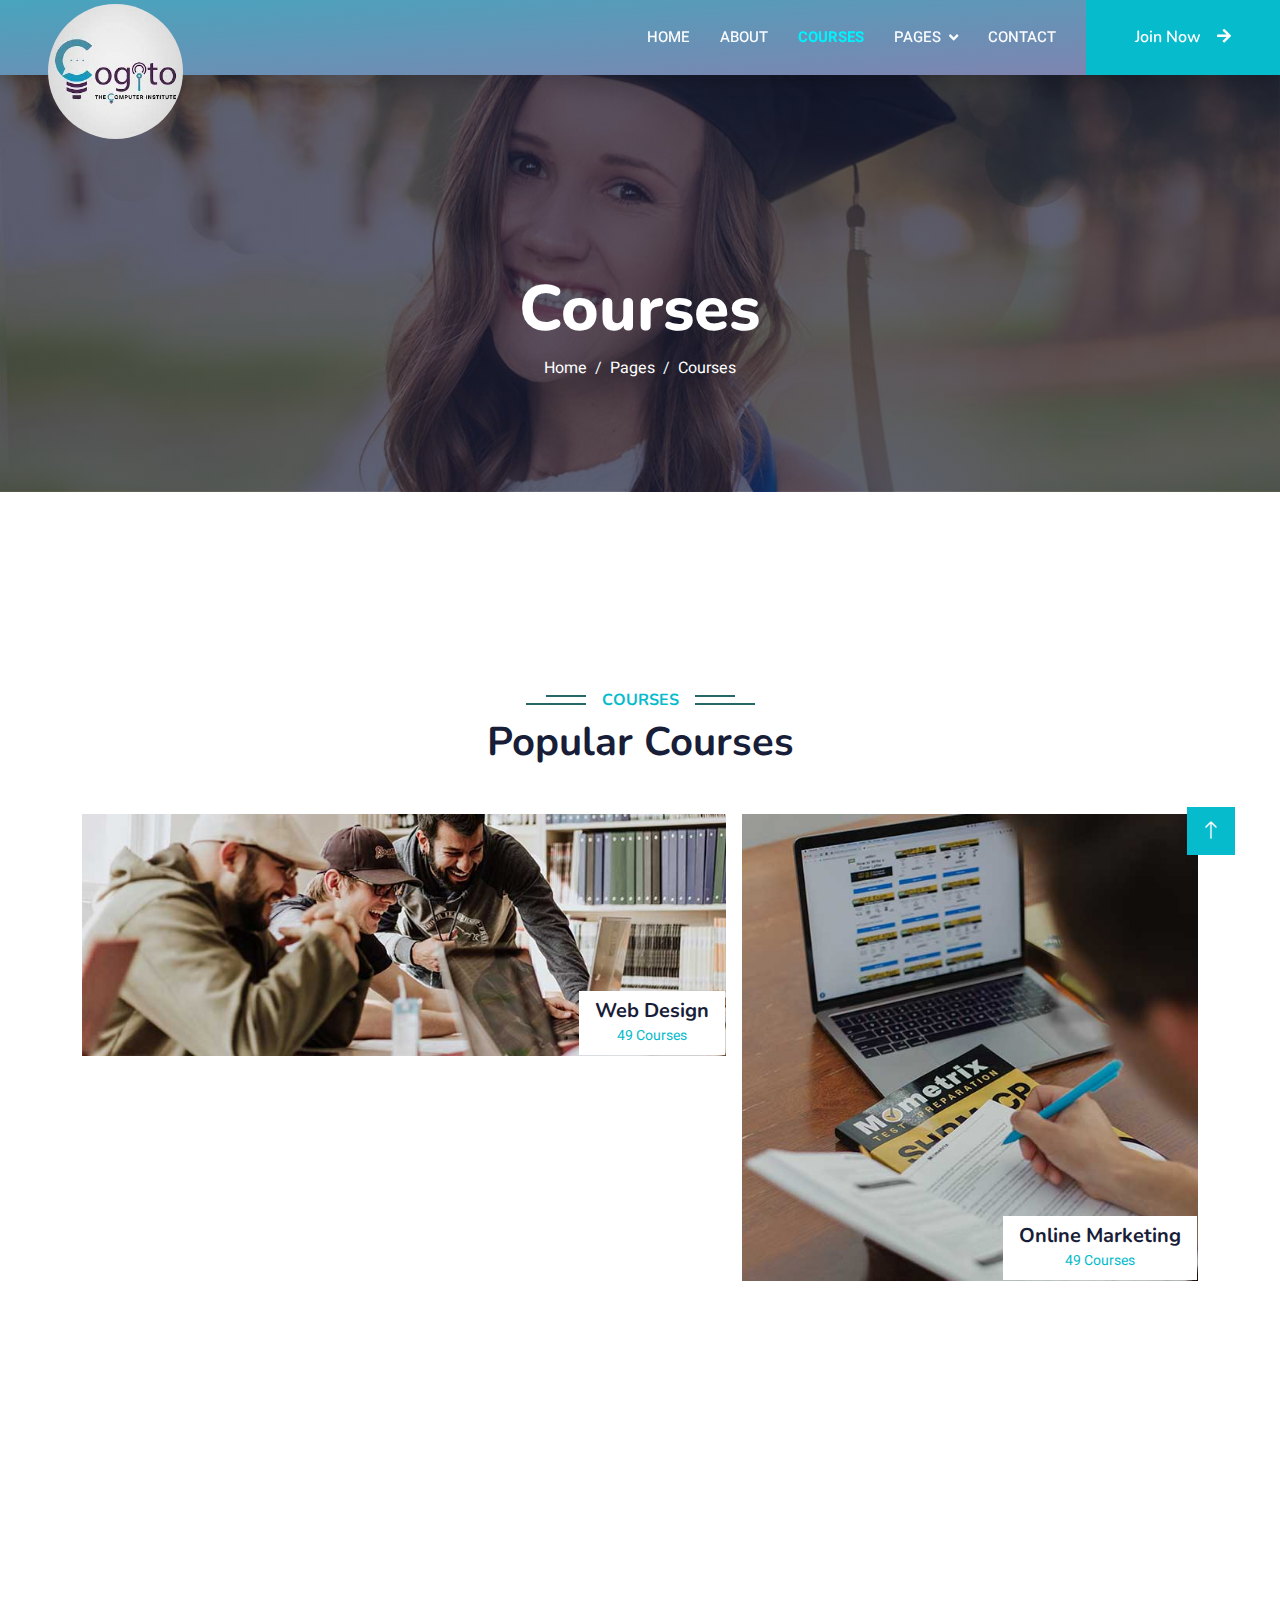
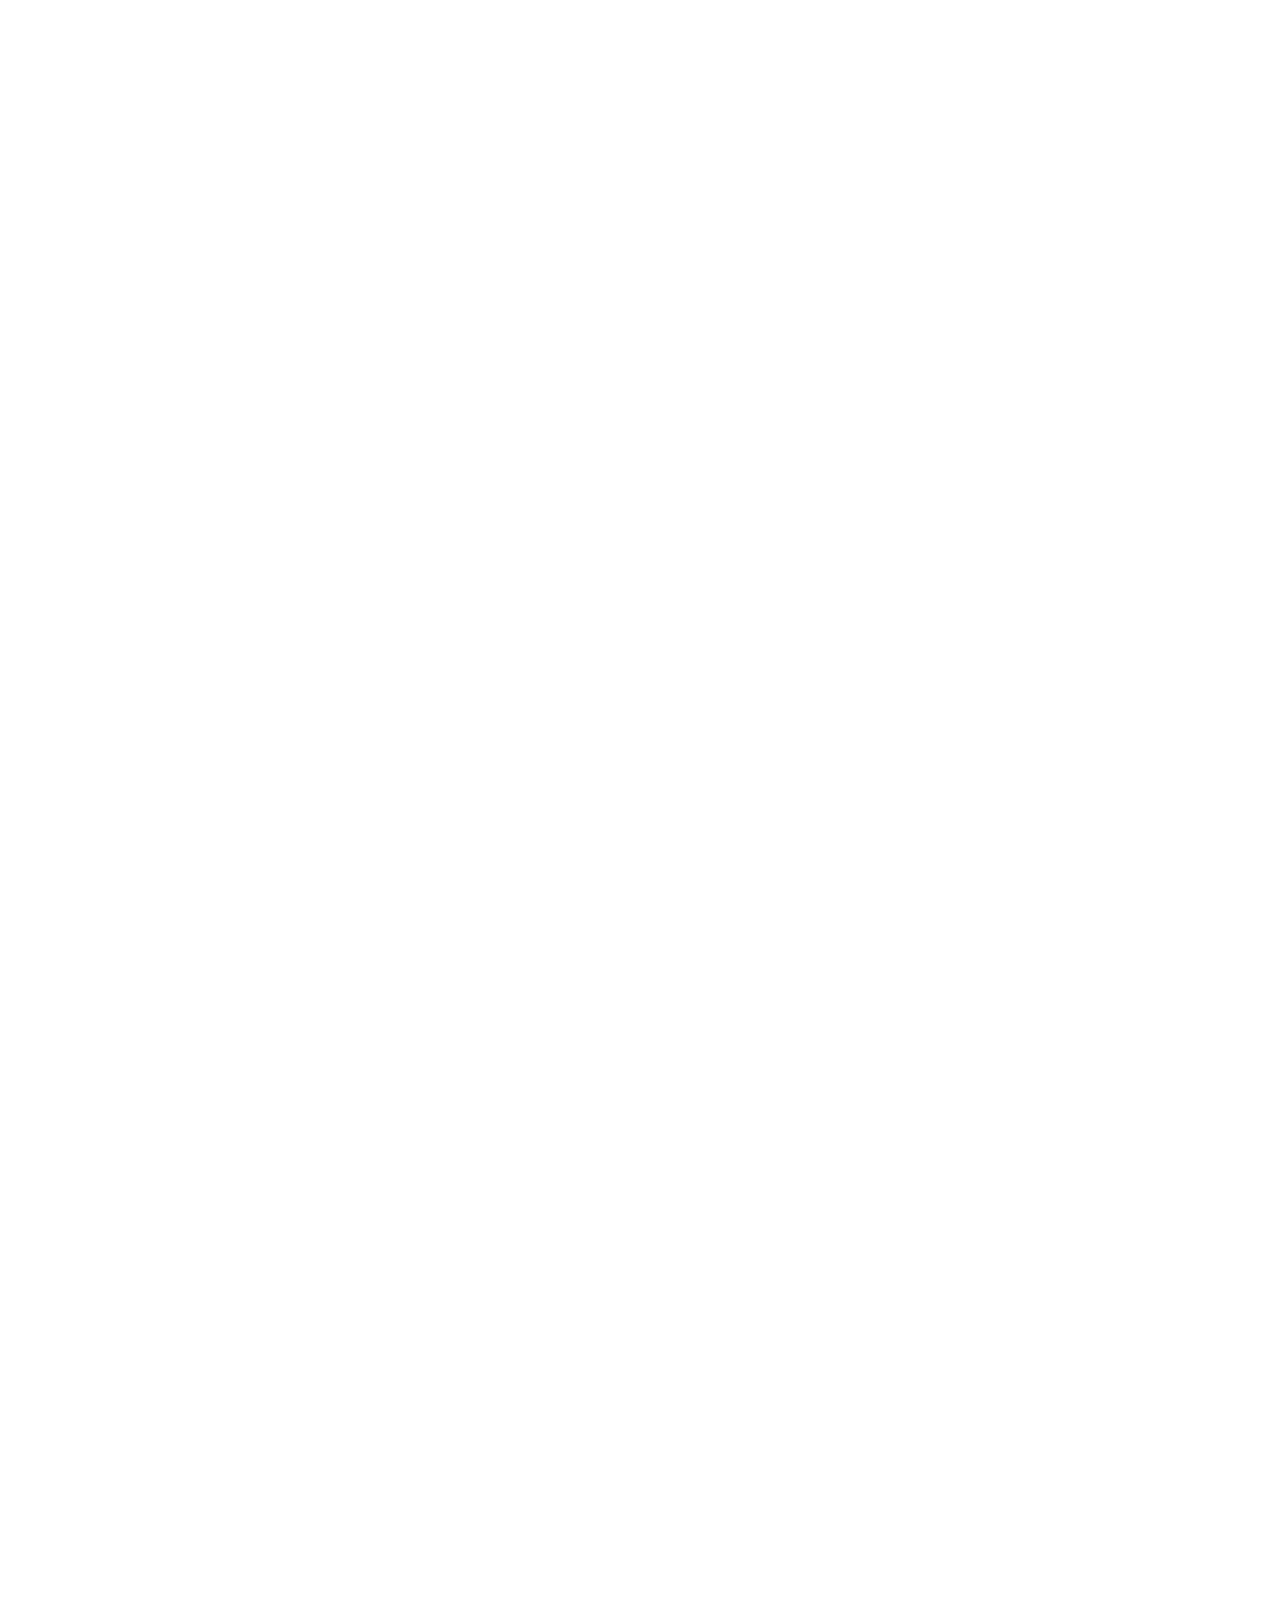
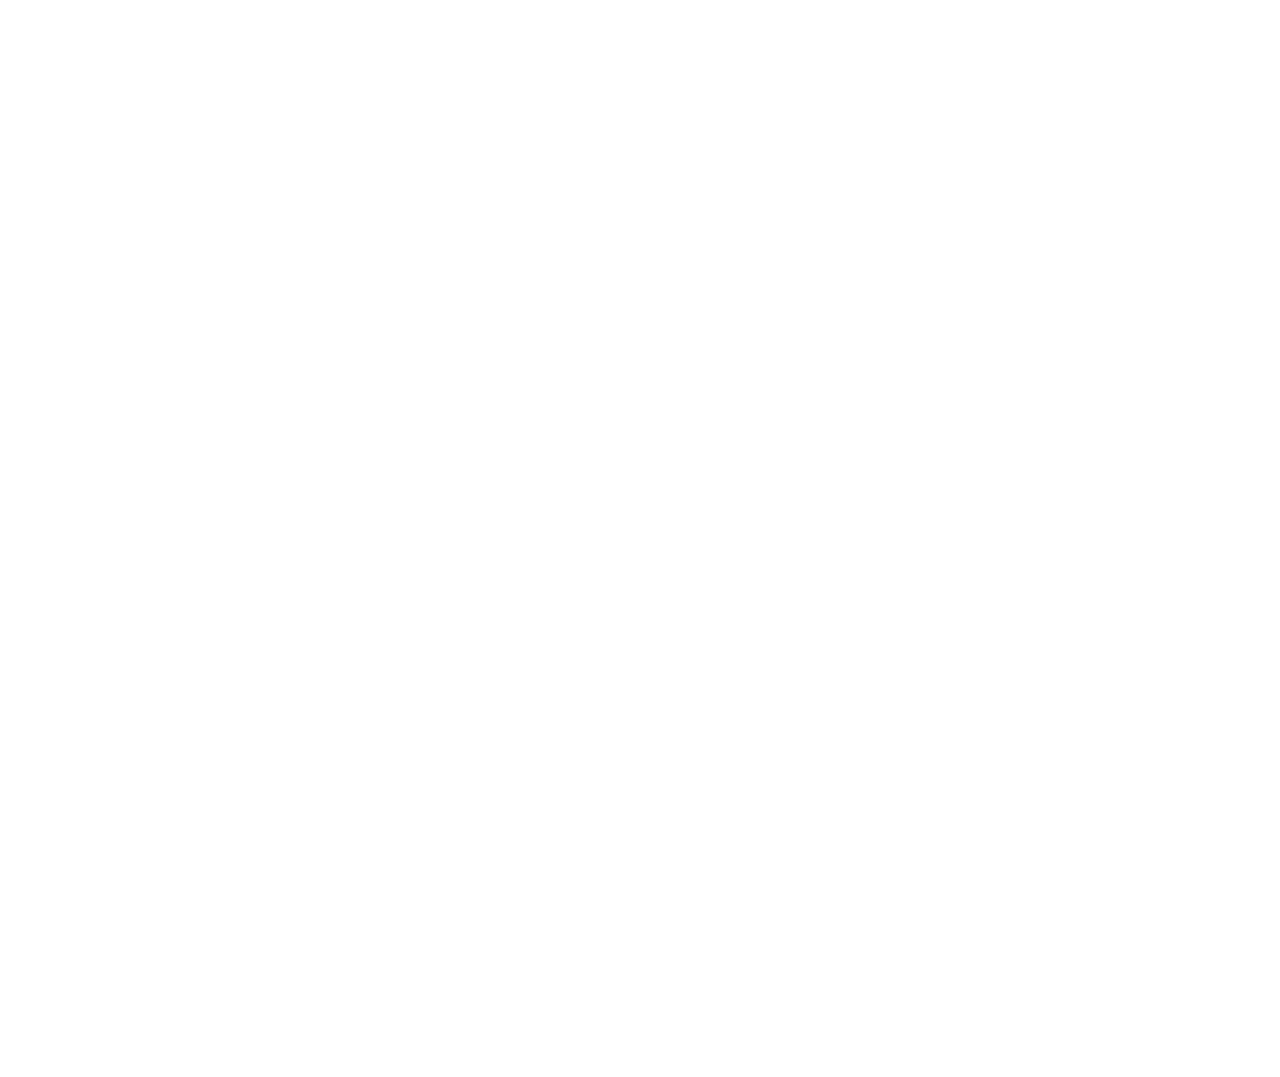
<file: courses.html>
<!DOCTYPE html>
<html lang="en">

<head>
    <meta charset="utf-8">
    <title>Cogito (the computer institute)</title>
    <meta content="width=device-width, initial-scale=1.0" name="viewport">
    <meta content="" name="keywords">
    <meta content="" name="description">

    <!-- Favicon -->
    <link href="img/download.jpg" rel="icon">

    <!-- Google Web Fonts -->
    <link rel="preconnect" href="https://fonts.googleapis.com">
    <link rel="preconnect" href="https://fonts.gstatic.com" crossorigin>
    <link href="https://fonts.googleapis.com/css2?family=Heebo:wght@400;500;600&family=Nunito:wght@600;700;800&display=swap" rel="stylesheet">

    <!-- Icon Font Stylesheet -->
    <link href="https://cdnjs.cloudflare.com/ajax/libs/font-awesome/5.10.0/css/all.min.css" rel="stylesheet">
    <link href="https://cdn.jsdelivr.net/npm/bootstrap-icons@1.4.1/font/bootstrap-icons.css" rel="stylesheet">

    <!-- Libraries Stylesheet -->
    <link href="lib/animate/animate.min.css" rel="stylesheet">
    <link href="lib/owlcarousel/assets/owl.carousel.min.css" rel="stylesheet">

    <!-- Customized Bootstrap Stylesheet -->
    <link href="css/bootstrap.min.css" rel="stylesheet">

    <!-- Template Stylesheet -->
    <link href="css/style.css" rel="stylesheet">
</head>

<body>
    <!-- Spinner Start -->
    <div id="spinner" class="show bg-white position-fixed translate-middle w-100 vh-100 top-50 start-50 d-flex align-items-center justify-content-center">
        <div class="spinner-border text-primary" style="width: 3rem; height: 3rem;" role="status">
            <span class="sr-only">Loading...</span>
        </div>
    </div>
    <!-- Spinner End -->


    <!-- Navbar Start -->
    <nav style="  background-image: linear-gradient(to bottom right,  rgb(72, 164, 189) , rgb(130, 130, 175));" class="navbar navbar-expand-lg bg-white navbar-light shadow sticky-top p-0">
        <a href="index.html" class="navbar-brand d-flex align-items-center px-4 px-lg-5">
            <h2 class="m-0 text-primary"><img style="width: 60%;margin-top: 30%;border-radius: 50%;"
                src="img/download.jpg" alt=""></h2>
        </a>
        <button type="button" class="navbar-toggler me-4" data-bs-toggle="collapse" data-bs-target="#navbarCollapse">
            <span class="navbar-toggler-icon"></span>
        </button>
        <div class="collapse navbar-collapse" id="navbarCollapse">
            <div class="navbar-nav ms-auto p-4 p-lg-0">
                <a href="index.html" class="nav-item nav-link">Home</a>
                <a href="about.html" class="nav-item nav-link">About</a>
                <a style="font-weight: bolder;color: rgb(0, 242, 255);" href="courses.html" class="nav-item nav-link active">Courses</a>
                <div class="nav-item dropdown">
                    <a href="#" class="nav-link dropdown-toggle" data-bs-toggle="dropdown">Pages</a>
                    <div class="dropdown-menu fade-down m-0">
                        <a href="team.html" class="dropdown-item">Our Team</a>
                        <a href="testimonial.html" class="dropdown-item">Testimonial</a>
                        <a href="WriteUps.html" class="dropdown-item">WriteUps</a>
                        <a href="404.html" class="dropdown-item">404 Page</a>
                    </div>
                </div>
                <a href="contact.html" class="nav-item nav-link">Contact</a>
            </div>
            <a href="joinnow.html" class="btn btn-primary py-4 px-lg-5 d-none d-lg-block">Join Now<i class="fa fa-arrow-right ms-3"></i></a>
        </div>
    </nav>
    <!-- Navbar End -->


    <!-- Header Start -->
    <div class="container-fluid bg-primary py-5 mb-5 page-header">
        <div class="container py-5">
            <div class="row justify-content-center">
                <div class="col-lg-10 text-center">
                    <h1 class="display-3 text-white animated slideInDown">Courses</h1>
                    <nav aria-label="breadcrumb">
                        <ol class="breadcrumb justify-content-center">
                            <li class="breadcrumb-item"><a class="text-white" href="#">Home</a></li>
                            <li class="breadcrumb-item"><a class="text-white" href="#">Pages</a></li>
                            <li class="breadcrumb-item text-white active" aria-current="page">Courses</li>
                        </ol>
                    </nav>
                </div>
            </div>
        </div>
    </div>
    <!-- Header End -->

<!-- Categories Start -->
<div class="container-xxl py-5 category">
    <div class="container">
        <div class="text-center wow fadeInUp" data-wow-delay="0.1s">
            <h6 class="section-title bg-white text-center text-primary px-3">Courses</h6>
            <h1 class="mb-5">Popular Courses</h1>
        </div>
        <div class="row g-3">
            <div class="col-lg-7 col-md-6">
                <div class="row g-3">
                    <div class="col-lg-12 col-md-12 wow zoomIn" data-wow-delay="0.1s">
                        <a class="position-relative d-block overflow-hidden" href="">
                            <img class="img-fluid" src="img/cat-1.jpg" alt="">
                            <div class="bg-white text-center position-absolute bottom-0 end-0 py-2 px-3"
                                style="margin: 1px;">
                                <h5 class="m-0">Web Design</h5>
                                <small class="text-primary">49 Courses</small>
                            </div>
                        </a>
                    </div>
                    <div class="col-lg-6 col-md-12 wow zoomIn" data-wow-delay="0.3s">
                        <a class="position-relative d-block overflow-hidden" href="">
                            <img class="img-fluid" src="img/cat-2.jpg" alt="">
                            <div class="bg-white text-center position-absolute bottom-0 end-0 py-2 px-3"
                                style="margin: 1px;">
                                <h5 class="m-0">Graphic Design</h5>
                                <small class="text-primary">49 Courses</small>
                            </div>
                        </a>
                    </div>
                    <div class="col-lg-6 col-md-12 wow zoomIn" data-wow-delay="0.5s">
                        <a class="position-relative d-block overflow-hidden" href="">
                            <img class="img-fluid" src="img/cat-3.jpg" alt="">
                            <div class="bg-white text-center position-absolute bottom-0 end-0 py-2 px-3"
                                style="margin: 1px;">
                                <h5 class="m-0">Video Editing</h5>
                                <small class="text-primary">49 Courses</small>
                            </div>
                        </a>
                    </div>
                </div>
            </div>
            <div class="col-lg-5 col-md-6 wow zoomIn" data-wow-delay="0.7s" style="min-height: 350px;">
                <a class="position-relative d-block h-100 overflow-hidden" href="">
                    <img class="img-fluid position-absolute w-100 h-100" src="img/cat-4.jpg" alt=""
                        style="object-fit: cover;">
                    <div class="bg-white text-center position-absolute bottom-0 end-0 py-2 px-3"
                        style="margin:  1px;">
                        <h5 class="m-0">Online Marketing</h5>
                        <small class="text-primary">49 Courses</small>
                    </div>
                </a>
            </div>
        </div>
    </div>
</div>
<!-- Categories Start -->


<!-- Courses Start -->
<div class="container-xxl py-5">
    <div class="container">
        <div class="text-center wow fadeInUp" data-wow-delay="0.1s">
            <h6 class="section-title bg-white text-center text-primary px-3">Categories</h6>
            <h1 class="mb-5">Course Categories</h1>
        </div>
        <div class="row g-4 justify-content-center">
            <div class="col-lg-4 col-md-6 wow fadeInUp" data-wow-delay="0.1s">
                <div class="course-item bg-light">
                    <div class="position-relative overflow-hidden">
                        <img class="img-fluid" src="img/course-1.jpg" alt="">
                        <div class="w-100 d-flex justify-content-center position-absolute bottom-0 start-0 mb-4">
                            <a href="#"
                                style="  background-image: linear-gradient(to bottom right, rgb(72, 164, 189) , rgb(130, 130, 175));color: aliceblue;font-weight: bold;border-radius: 30px 0 0 30px;"
                                class="flex-shrink-0 btn btn-sm btn px-3 border-end">Read More</a>
                            <a href="#" class="flex-shrink-0 btn btn-sm btn-primary px-3"
                                style="border-radius: 0 30px 30px 0;">Join Now</a>
                        </div>
                    </div>
                    <div class="text-center p-4 pb-0">
                        <h3 class="mb-0">Rs.10000.00</h3>
                        <div class="mb-3">
                            <small class="fa fa-star text-primary"></small>
                            <small class="fa fa-star text-primary"></small>
                            <small class="fa fa-star text-primary"></small>
                            <small class="fa fa-star text-primary"></small>
                            <small class="fa fa-star text-primary"></small>
                            <small>(123)</small>
                        </div>
                        <h5 class="mb-4">CIT</h5>
                    </div>
                    <div class="d-flex border-top">
                        <small class="flex-fill text-center border-end py-2"><i
                                class="fa fa-user-tie text-primary me-2"></i>John Doe</small>
                        <small class="flex-fill text-center border-end py-2"><i
                                class="fa fa-clock text-primary me-2"></i>72 Hrs</small>
                        <small class="flex-fill text-center py-2"><i class="fa fa-user text-primary me-2"></i>30
                            Students</small>
                    </div>
                </div>
            </div>
            <div class="col-lg-4 col-md-6 wow fadeInUp" data-wow-delay="0.3s">
                <div class="course-item bg-light">
                    <div class="position-relative overflow-hidden">
                        <img class="img-fluid" src="img/course-2.jpg" alt="">
                        <div class="w-100 d-flex justify-content-center position-absolute bottom-0 start-0 mb-4">
                            <a href="#" class="flex-shrink-0 btn btn-sm btn-primary px-3 border-end"
                                style="  background-image: linear-gradient(to bottom right,  rgb(72, 164, 189) , rgb(130, 130, 175));color: aliceblue;font-weight: bold;border-radius: 30px 0 0 30px; border: none;">Read
                                More</a>
                            <a href="#" class="flex-shrink-0 btn btn-sm btn-primary px-3"
                                style="border-radius: 0 30px 30px 0;">Join Now</a>
                        </div>
                    </div>
                    <div class="text-center p-4 pb-0">
                        <h3 class="mb-0">Rs.16000.00</h3>
                        <div class="mb-3">
                            <small class="fa fa-star text-primary"></small>
                            <small class="fa fa-star text-primary"></small>
                            <small class="fa fa-star text-primary"></small>
                            <small class="fa fa-star text-primary"></small>
                            <small class="fa fa-star text-primary"></small>
                            <small>(123)</small>
                        </div>
                        <h5 class="mb-4">Web Design & Development </h5>
                    </div>
                    <div class="d-flex border-top">
                        <small class="flex-fill text-center border-end py-2"><i
                                class="fa fa-user-tie text-primary me-2"></i>John Doe</small>
                        <small class="flex-fill text-center border-end py-2"><i
                                class="fa fa-clock text-primary me-2"></i>72 Hrs</small>
                        <small class="flex-fill text-center py-2"><i class="fa fa-user text-primary me-2"></i>30
                            Students</small>
                    </div>
                </div>
            </div>
            <div class="col-lg-4 col-md-6 wow fadeInUp" data-wow-delay="0.5s">
                <div class="course-item bg-light">
                    <div class="position-relative overflow-hidden">
                        <img class="img-fluid" src="img/course-3.jpg" alt="">
                        <div class="w-100 d-flex justify-content-center position-absolute bottom-0 start-0 mb-4">
                            <a href="#" class="flex-shrink-0 btn btn-sm btn-primary px-3 border-end"
                                style="  background-image: linear-gradient(to bottom right,  rgb(72, 164, 189) , rgb(130, 130, 175));color: aliceblue;font-weight: bold;border-radius: 30px 0 0 30px;border: none;">Read
                                More</a>
                            <a href="#" class="flex-shrink-0 btn btn-sm btn-primary px-3"
                                style="border-radius: 0 30px 30px 0;">Join Now</a>
                        </div>
                    </div>
                    <div class="text-center p-4 pb-0">
                        <h3 class="mb-0">Rs.15000.00</h3>
                        <div class="mb-3">
                            <small class="fa fa-star text-primary"></small>
                            <small class="fa fa-star text-primary"></small>
                            <small class="fa fa-star text-primary"></small>
                            <small class="fa fa-star text-primary"></small>
                            <small class="fa fa-star text-primary"></small>
                            <small>(123)</small>
                        </div>
                        <h5 class="mb-4">Graphic Designing</h5>
                    </div>
                    <div class="d-flex border-top">
                        <small class="flex-fill text-center border-end py-2"><i
                                class="fa fa-user-tie text-primary me-2"></i>John Doe</small>
                        <small class="flex-fill text-center border-end py-2"><i
                                class="fa fa-clock text-primary me-2"></i>48 Hrs</small>
                        <small class="flex-fill text-center py-2"><i class="fa fa-user text-primary me-2"></i>30
                            Students</small>
                    </div>
                </div>
            </div>
        </div>
        <div class="row g-4 justify-content-center mt-2">
            <div class="col-lg-4 col-md-6 wow fadeInUp" data-wow-delay="0.1s">
                <div class="course-item bg-light">
                    <div class="position-relative overflow-hidden">
                        <img class="img-fluid" src="img/course-1.jpg" alt="">
                        <div class="w-100 d-flex justify-content-center position-absolute bottom-0 start-0 mb-4">
                            <a href="#"
                                style="  background-image: linear-gradient(to bottom right,  rgb(72, 164, 189) , rgb(130, 130, 175));color: aliceblue;font-weight: bold;border-radius: 30px 0 0 30px;"
                                class="flex-shrink-0 btn btn-sm btn px-3 border-end">Read More</a>
                            <a href="#" class="flex-shrink-0 btn btn-sm btn-primary px-3"
                                style="border-radius: 0 30px 30px 0;">Join Now</a>
                        </div>
                    </div>
                    <div class="text-center p-4 pb-0">
                        <h3 class="mb-0">Rs.6500.00</h3>
                        <div class="mb-3">
                            <small class="fa fa-star text-primary"></small>
                            <small class="fa fa-star text-primary"></small>
                            <small class="fa fa-star text-primary"></small>
                            <small class="fa fa-star text-primary"></small>
                            <small class="fa fa-star text-primary"></small>
                            <small>(123)</small>
                        </div>
                        <h5 class="mb-4">Office Automation</h5>
                    </div>
                    <div class="d-flex border-top">
                        <small class="flex-fill text-center border-end py-2"><i
                                class="fa fa-user-tie text-primary me-2"></i>John Doe</small>
                        <small class="flex-fill text-center border-end py-2"><i
                                class="fa fa-clock text-primary me-2"></i>48 Hrs</small>
                        <small class="flex-fill text-center py-2"><i class="fa fa-user text-primary me-2"></i>30
                            Students</small>
                    </div>
                </div>
            </div>
            <div class="col-lg-4 col-md-6 wow fadeInUp" data-wow-delay="0.3s">
                <div class="course-item bg-light">
                    <div class="position-relative overflow-hidden">
                        <img class="img-fluid" src="img/course-2.jpg" alt="">
                        <div class="w-100 d-flex justify-content-center position-absolute bottom-0 start-0 mb-4">
                            <a href="#" class="flex-shrink-0 btn btn-sm btn-primary px-3 border-end"
                                style="  background-image: linear-gradient(to bottom right,  rgb(72, 164, 189) , rgb(130, 130, 175));color: aliceblue;font-weight: bold;border-radius: 30px 0 0 30px; border: none;">Read
                                More</a>
                            <a href="#" class="flex-shrink-0 btn btn-sm btn-primary px-3"
                                style="border-radius: 0 30px 30px 0;">Join Now</a>
                        </div>
                    </div>
                    <div class="text-center p-4 pb-0">
                        <h3 class="mb-0">Rs.25000.00</h3>
                        <div class="mb-3">
                            <small class="fa fa-star text-primary"></small>
                            <small class="fa fa-star text-primary"></small>
                            <small class="fa fa-star text-primary"></small>
                            <small class="fa fa-star text-primary"></small>
                            <small class="fa fa-star text-primary"></small>
                            <small>(123)</small>
                        </div>
                        <h5 class="mb-4">Programming </h5>
                    </div>
                    <div class="d-flex border-top">
                        <small class="flex-fill text-center border-end py-2"><i
                                class="fa fa-user-tie text-primary me-2"></i>John Doe</small>
                        <small class="flex-fill text-center border-end py-2"><i
                                class="fa fa-clock text-primary me-2"></i>72 Hrs</small>
                        <small class="flex-fill text-center py-2"><i class="fa fa-user text-primary me-2"></i>30
                            Students</small>
                    </div>
                </div>
            </div>
            <div class="col-lg-4 col-md-6 wow fadeInUp" data-wow-delay="0.5s">
                <div class="course-item bg-light">
                    <div class="position-relative overflow-hidden">
                        <img class="img-fluid" src="img/course-3.jpg" alt="">
                        <div class="w-100 d-flex justify-content-center position-absolute bottom-0 start-0 mb-4">
                            <a href="#" class="flex-shrink-0 btn btn-sm btn-primary px-3 border-end"
                                style="  background-image: linear-gradient(to bottom right,  rgb(72, 164, 189) , rgb(130, 130, 175));color: aliceblue;font-weight: bold;border-radius: 30px 0 0 30px;border: none;">Read
                                More</a>
                            <a href="#" class="flex-shrink-0 btn btn-sm btn-primary px-3"
                                style="border-radius: 0 30px 30px 0;">Join Now</a>
                        </div>
                    </div>
                    <div class="text-center p-4 pb-0">
                        <h3 class="mb-0">Rs.15000.0 0</h3>
                        <div class="mb-3">
                            <small class="fa fa-star text-primary"></small>
                            <small class="fa fa-star text-primary"></small>
                            <small class="fa fa-star text-primary"></small>
                            <small class="fa fa-star text-primary"></small>
                            <small class="fa fa-star text-primary"></small>
                            <small>(123)</small>
                        </div>
                        <h5 class="mb-4">Video Editing</h5>
                    </div>
                    <div class="d-flex border-top">
                        <small class="flex-fill text-center border-end py-2"><i
                                class="fa fa-user-tie text-primary me-2"></i>John Doe</small>
                        <small class="flex-fill text-center border-end py-2"><i
                                class="fa fa-clock text-primary me-2"></i>48 Hrs</small>
                        <small class="flex-fill text-center py-2"><i class="fa fa-user text-primary me-2"></i>30
                            Students</small>
                    </div>
                </div>
            </div>
        </div>
        <div class="row g-4 justify-content-center mt-2">
            <div class="col-lg-4 col-md-6 wow fadeInUp" data-wow-delay="0.1s">
                <div class="course-item bg-light">
                    <div class="position-relative overflow-hidden">
                        <img class="img-fluid" src="img/course-1.jpg" alt="">
                        <div class="w-100 d-flex justify-content-center position-absolute bottom-0 start-0 mb-4">
                            <a href="#"
                                style="  background-image: linear-gradient(to bottom right,  rgb(72, 164, 189) , rgb(130, 130, 175));color: aliceblue;font-weight: bold;border-radius: 30px 0 0 30px;"
                                class="flex-shrink-0 btn btn-sm btn px-3 border-end">Read More</a>
                            <a href="#" class="flex-shrink-0 btn btn-sm btn-primary px-3"
                                style="border-radius: 0 30px 30px 0;">Join Now</a>
                        </div>
                    </div>
                    <div class="text-center p-4 pb-0">
                        <h3 class="mb-0">Rs.6500.00</h3>
                        <div class="mb-3">
                            <small class="fa fa-star text-primary"></small>
                            <small class="fa fa-star text-primary"></small>
                            <small class="fa fa-star text-primary"></small>
                            <small class="fa fa-star text-primary"></small>
                            <small class="fa fa-star text-primary"></small>
                            <small>(123)</small>
                        </div>
                        <h5 class="mb-4">UI/UX</h5>
                    </div>
                    <div class="d-flex border-top">
                        <small class="flex-fill text-center border-end py-2"><i
                                class="fa fa-user-tie text-primary me-2"></i>John Doe</small>
                        <small class="flex-fill text-center border-end py-2"><i
                                class="fa fa-clock text-primary me-2"></i>48 Hrs</small>
                        <small class="flex-fill text-center py-2"><i class="fa fa-user text-primary me-2"></i>30
                            Students</small>
                    </div>
                </div>
            </div>
            <div class="col-lg-4 col-md-6 wow fadeInUp" data-wow-delay="0.3s">
                <div class="course-item bg-light">
                    <div class="position-relative overflow-hidden">
                        <img class="img-fluid" src="img/course-2.jpg" alt="">
                        <div class="w-100 d-flex justify-content-center position-absolute bottom-0 start-0 mb-4">
                            <a href="#" class="flex-shrink-0 btn btn-sm btn-primary px-3 border-end"
                                style="  background-image: linear-gradient(to bottom right,  rgb(72, 164, 189) , rgb(130, 130, 175));color: aliceblue;font-weight: bold;border-radius: 30px 0 0 30px; border: none;">Read
                                More</a>
                            <a href="#" class="flex-shrink-0 btn btn-sm btn-primary px-3"
                                style="border-radius: 0 30px 30px 0;">Join Now</a>
                        </div>
                    </div>
                    <div class="text-center p-4 pb-0">
                        <h3 class="mb-0">Rs.25000.00</h3>
                        <div class="mb-3">
                            <small class="fa fa-star text-primary"></small>
                            <small class="fa fa-star text-primary"></small>
                            <small class="fa fa-star text-primary"></small>
                            <small class="fa fa-star text-primary"></small>
                            <small class="fa fa-star text-primary"></small>
                            <small>(123)</small>
                        </div>
                        <h5 class="mb-4">Wordpress </h5>
                    </div>
                    <div class="d-flex border-top">
                        <small class="flex-fill text-center border-end py-2"><i
                                class="fa fa-user-tie text-primary me-2"></i>John Doe</small>
                        <small class="flex-fill text-center border-end py-2"><i
                                class="fa fa-clock text-primary me-2"></i>72 Hrs</small>
                        <small class="flex-fill text-center py-2"><i class="fa fa-user text-primary me-2"></i>30
                            Students</small>
                    </div>
                </div>
            </div>
            <div class="col-lg-4 col-md-6 wow fadeInUp" data-wow-delay="0.5s">
                <div class="course-item bg-light">
                    <div class="position-relative overflow-hidden">
                        <img class="img-fluid" src="img/course-3.jpg" alt="">
                        <div class="w-100 d-flex justify-content-center position-absolute bottom-0 start-0 mb-4">
                            <a href="#" class="flex-shrink-0 btn btn-sm btn-primary px-3 border-end"
                                style="  background-image: linear-gradient(to bottom right,  rgb(72, 164, 189) , rgb(130, 130, 175));color: aliceblue;font-weight: bold;border-radius: 30px 0 0 30px;border: none;">Read
                                More</a>
                            <a href="#" class="flex-shrink-0 btn btn-sm btn-primary px-3"
                                style="border-radius: 0 30px 30px 0;">Join Now</a>
                        </div>
                    </div>
                    <div class="text-center p-4 pb-0">
                        <h3 class="mb-0">Rs.15000.0 0</h3>
                        <div class="mb-3">
                            <small class="fa fa-star text-primary"></small>
                            <small class="fa fa-star text-primary"></small>
                            <small class="fa fa-star text-primary"></small>
                            <small class="fa fa-star text-primary"></small>
                            <small class="fa fa-star text-primary"></small>
                            <small>(123)</small>
                        </div>
                        <h5 class="mb-4">Amazon</h5>
                    </div>
                    <div class="d-flex border-top">
                        <small class="flex-fill text-center border-end py-2"><i
                                class="fa fa-user-tie text-primary me-2"></i>John Doe</small>
                        <small class="flex-fill text-center border-end py-2"><i
                                class="fa fa-clock text-primary me-2"></i>48 Hrs</small>
                        <small class="flex-fill text-center py-2"><i class="fa fa-user text-primary me-2"></i>30
                            Students</small>
                    </div>
                </div>
            </div>
        </div>
    </div>
</div>

    <!-- Courses End -->


    <!-- Testimonial Start -->
    <div class="container-xxl py-5 wow fadeInUp" data-wow-delay="0.1s">
        <div class="container">
            <div class="text-center">
                <h6 class="section-title bg-white text-center text-primary px-3">Testimonial</h6>
                <h1 class="mb-5">Our Students Say!</h1>
            </div>
            <div class="owl-carousel testimonial-carousel position-relative">
                <div class="testimonial-item text-center">
                    <img class="border rounded-circle p-2 mx-auto mb-3" src="img/testimonial-1.jpg" style="width: 80px; height: 80px;">
                    <h5 class="mb-0">Client Name</h5>
                    <p>Profession</p>
                    <div class="testimonial-text bg-light text-center p-4">
                    <p class="mb-0">Tempor erat elitr rebum at clita. Diam dolor diam ipsum sit diam amet diam et eos. Clita erat ipsum et lorem et sit.</p>
                    </div>
                </div>
                <div class="testimonial-item text-center">
                    <img class="border rounded-circle p-2 mx-auto mb-3" src="img/testimonial-2.jpg" style="width: 80px; height: 80px;">
                    <h5 class="mb-0">Client Name</h5>
                    <p>Profession</p>
                    <div class="testimonial-text bg-light text-center p-4">
                    <p class="mb-0">Tempor erat elitr rebum at clita. Diam dolor diam ipsum sit diam amet diam et eos. Clita erat ipsum et lorem et sit.</p>
                    </div>
                </div>
                <div class="testimonial-item text-center">
                    <img class="border rounded-circle p-2 mx-auto mb-3" src="img/testimonial-3.jpg" style="width: 80px; height: 80px;">
                    <h5 class="mb-0">Client Name</h5>
                    <p>Profession</p>
                    <div class="testimonial-text bg-light text-center p-4">
                    <p class="mb-0">Tempor erat elitr rebum at clita. Diam dolor diam ipsum sit diam amet diam et eos. Clita erat ipsum et lorem et sit.</p>
                    </div>
                </div>
                <div class="testimonial-item text-center">
                    <img class="border rounded-circle p-2 mx-auto mb-3" src="img/testimonial-4.jpg" style="width: 80px; height: 80px;">
                    <h5 class="mb-0">Client Name</h5>
                    <p>Profession</p>
                    <div class="testimonial-text bg-light text-center p-4">
                    <p class="mb-0">Tempor erat elitr rebum at clita. Diam dolor diam ipsum sit diam amet diam et eos. Clita erat ipsum et lorem et sit.</p>
                    </div>
                </div>
            </div>
        </div>
    </div>
    <!-- Testimonial End -->
        

    <!-- Footer Start -->
    <div style="  background-image: linear-gradient(to bottom right,  rgb(72, 164, 189) , rgb(130, 130, 175));" class="container-fluid bg-dark text-light footer pt-5 mt-5 wow fadeIn" data-wow-delay="0.1s">
        <div class="container py-5">
            <div class="row g-5">
                <div class="col-lg-3 col-md-6">
                    <h4 class="text-white mb-3">Quick Link</h4>
                    <a class="btn btn-link" href="">About Us</a>
                    <a class="btn btn-link" href="">Contact Us</a>
                    <a class="btn btn-link" href="">Privacy Policy</a>
                    <a class="btn btn-link" href="">Terms & Condition</a>
                    <a class="btn btn-link" href="">FAQs & Help</a>
                </div>
                <div class="col-lg-3 col-md-6">
                    <h4 class="text-white mb-3">Contact</h4>
                    <p class="mb-2"><i class="fa fa-map-marker-alt me-3"></i>123 Street, New York, USA</p>
                    <p class="mb-2"><i class="fa fa-phone-alt me-3"></i>+012 345 67890</p>
                    <p class="mb-2"><i class="fa fa-envelope me-3"></i>info@example.com</p>
                    <div class="d-flex pt-2">
                        <a class="btn btn-outline-light btn-social" href=""><i class="fab fa-twitter"></i></a>
                        <a class="btn btn-outline-light btn-social" href=""><i class="fab fa-facebook-f"></i></a>
                        <a class="btn btn-outline-light btn-social" href=""><i class="fab fa-youtube"></i></a>
                        <a class="btn btn-outline-light btn-social" href=""><i class="fab fa-linkedin-in"></i></a>
                    </div>
                </div>
                <div class="col-lg-3 col-md-6">
                    <h4 class="text-white mb-3">Gallery</h4>
                    <div class="row g-2 pt-2">
                        <div class="col-4">
                            <img class="img-fluid bg-light p-1" src="img/course-1.jpg" alt="">
                        </div>
                        <div class="col-4">
                            <img class="img-fluid bg-light p-1" src="img/course-2.jpg" alt="">
                        </div>
                        <div class="col-4">
                            <img class="img-fluid bg-light p-1" src="img/course-3.jpg" alt="">
                        </div>
                        <div class="col-4">
                            <img class="img-fluid bg-light p-1" src="img/course-2.jpg" alt="">
                        </div>
                        <div class="col-4">
                            <img class="img-fluid bg-light p-1" src="img/course-3.jpg" alt="">
                        </div>
                        <div class="col-4">
                            <img class="img-fluid bg-light p-1" src="img/course-1.jpg" alt="">
                        </div>
                    </div>
                </div>
                <div class="col-lg-3 col-md-6">
                    <h4 class="text-white mb-3">Newsletter</h4>
                    <p>Dolor amet sit justo amet elitr clita ipsum elitr est.</p>
                    <div class="position-relative mx-auto" style="max-width: 400px;">
                        <input class="form-control border-0 w-100 py-3 ps-4 pe-5" type="text" placeholder="Your email">
                        <button type="button" class="btn btn-primary py-2 position-absolute top-0 end-0 mt-2 me-2">SignUp</button>
                    </div>
                </div>
            </div>
        </div>
        <div class="container">
            <div class="copyright">
                <div class="row">
                    <div class="col-md-6 text-center text-md-start mb-3 mb-md-0">
                        &copy; <a class="border-bottom" href="#">Your Site Name</a>, All Right Reserved.

                        <!--/*** This template is free as long as you keep the footer author’s credit link/attribution link/backlink. If you'd like to use the template without the footer author’s credit link/attribution link/backlink, you can purchase the Credit Removal License from "https://htmlcodex.com/credit-removal". Thank you for your support. ***/-->
                        Designed By <a class="border-bottom" href="https://htmlcodex.com">HTML Codex</a>
                    </div>
                    <div class="col-md-6 text-center text-md-end">
                        <div class="footer-menu">
                            <a href="">Home</a>
                            <a href="">Cookies</a>
                            <a href="">Help</a>
                            <a href="">FQAs</a>
                        </div>
                    </div>
                </div>
            </div>
        </div>
    </div>
    <!-- Footer End -->


    <!-- Back to Top -->
    <a href="#" class="btn btn-lg btn-primary btn-lg-square back-to-top"><i class="bi bi-arrow-up"></i></a>


    <!-- JavaScript Libraries -->
    <script src="https://code.jquery.com/jquery-3.4.1.min.js"></script>
    <script src="https://cdn.jsdelivr.net/npm/bootstrap@5.0.0/dist/js/bootstrap.bundle.min.js"></script>
    <script src="lib/wow/wow.min.js"></script>
    <script src="lib/easing/easing.min.js"></script>
    <script src="lib/waypoints/waypoints.min.js"></script>
    <script src="lib/owlcarousel/owl.carousel.min.js"></script>

    <!-- Template Javascript -->
    <script src="js/main.js"></script>
</body>

</html>
</file>
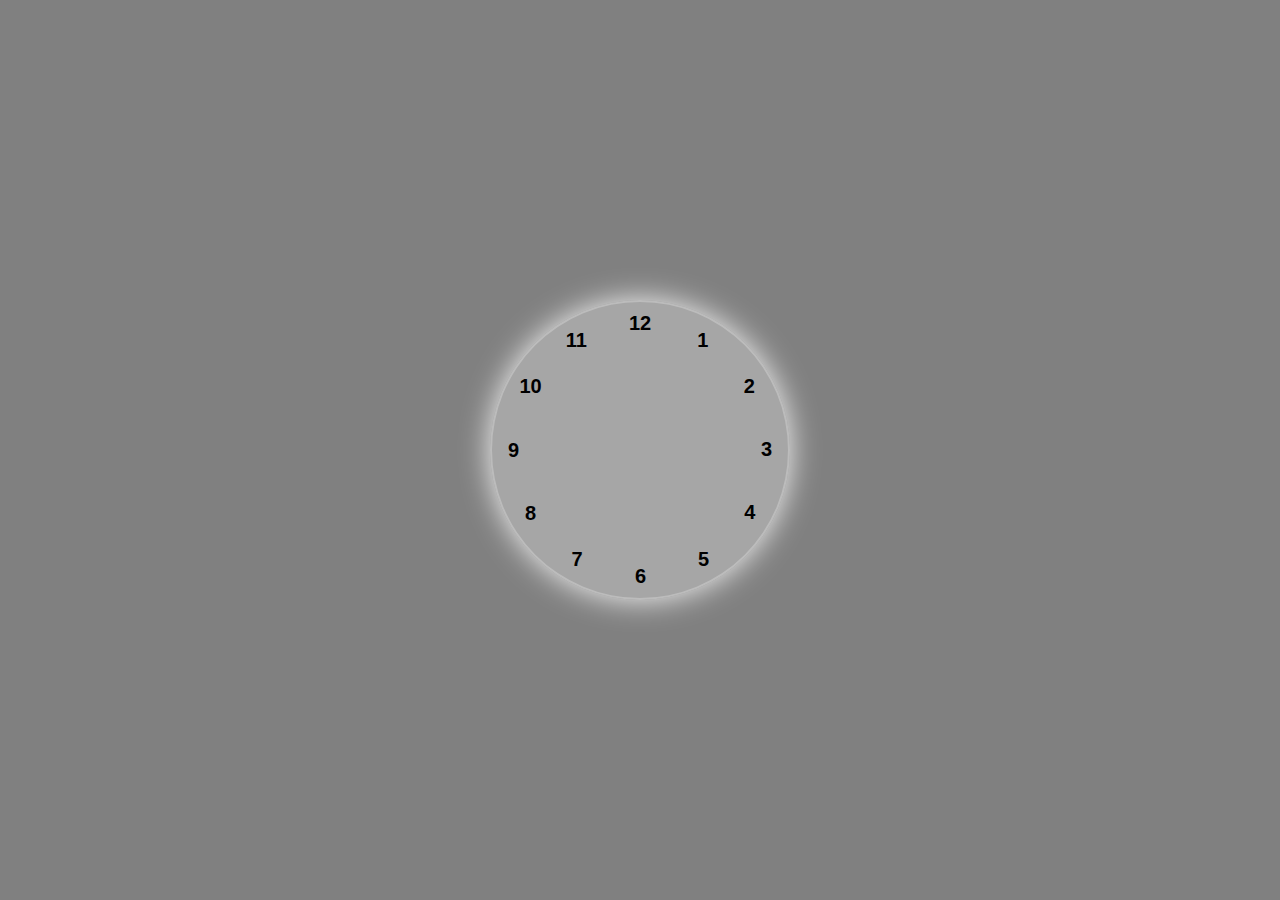
<file: dindex.html>
<!DOCTYPE html>
<html lang="en">
<head>
     <meta charset="UTF-8">
     <meta http-equiv="X-UA-Compatible" content="IE=edge">
     <meta name="viewport" content="width=device-width, initial-scale=1.0">
     <title>Document</title>
     <style>
          *{
               margin: 0;
               padding: 0;
               box-sizing: border-box;
               font-family: sans-serif;
          }
          body{
               display: flex;
               justify-content: center;
               align-items: center;
               min-height: 100vh;
               background-color: gray;
          }
          .container{
               position: relative;
          }
          .clock{
               width: 300px;
               height: 300px;
               border-radius: 50%;
               background-color: rgba(255,255,255,0.3);
               border: 2px solid rgba(255, 255, 255,0.25);
               box-shadow: 0px  0px 30px rgba(255, 255, 255,0.9);
               justify-content: center;
               align-items: center;
               display: flex;
          }
          .clock span{
               position: absolute;
               transform: rotate(calc(30deg *var(--i) ));
               inset: 12px;
               text-align: center;
          }
          .clock span b{
               transform: rotate(calc(-30deg* var(--i)));
               display: inline-block;
               font-size: 20px;
          }
          /* .clock::before{
               content: '';
               position: absolute;
               width: 8px;
               height: 8px;
               border-radius: 50%;
               background-color: aliceblue;
          }
          .hand i{
               position: absolute;
               background-color: wheat;
               width: 4px;
               height: 70px;
               border-radius: 8px;

          } */
     </style>
</head>
<body>
     <div class="container">
          <div class="clock">
               <div style="color: red;" class="hand"><i></i></div>
               <div style="color: blue;" class="hand"><i></i></div>
               <div  style="color: white ;"class="hand"><i></i></div>
               <span style="--i:1"><b>1</b></span>
               <span style="--i:2"><b>2</b></span>
               <span style="--i:3"><b>3</b></span>
               <span style="--i:4"><b>4</b></span>
               <span style="--i:5"><b>5</b></span>
               <span style="--i:6"><b>6</b></span>
               <span style="--i:7"><b>7</b></span>
               <span style="--i:8"><b>8</b></span>
               <span style="--i:9"><b>9</b></span>
               <span style="--i:10"><b>10</b></span>
               <span style="--i:11"><b>11</b></span>
               <span style="--i:12"><b>12</b></span>
          </div>
     </div>
</body>
</html>
</file>
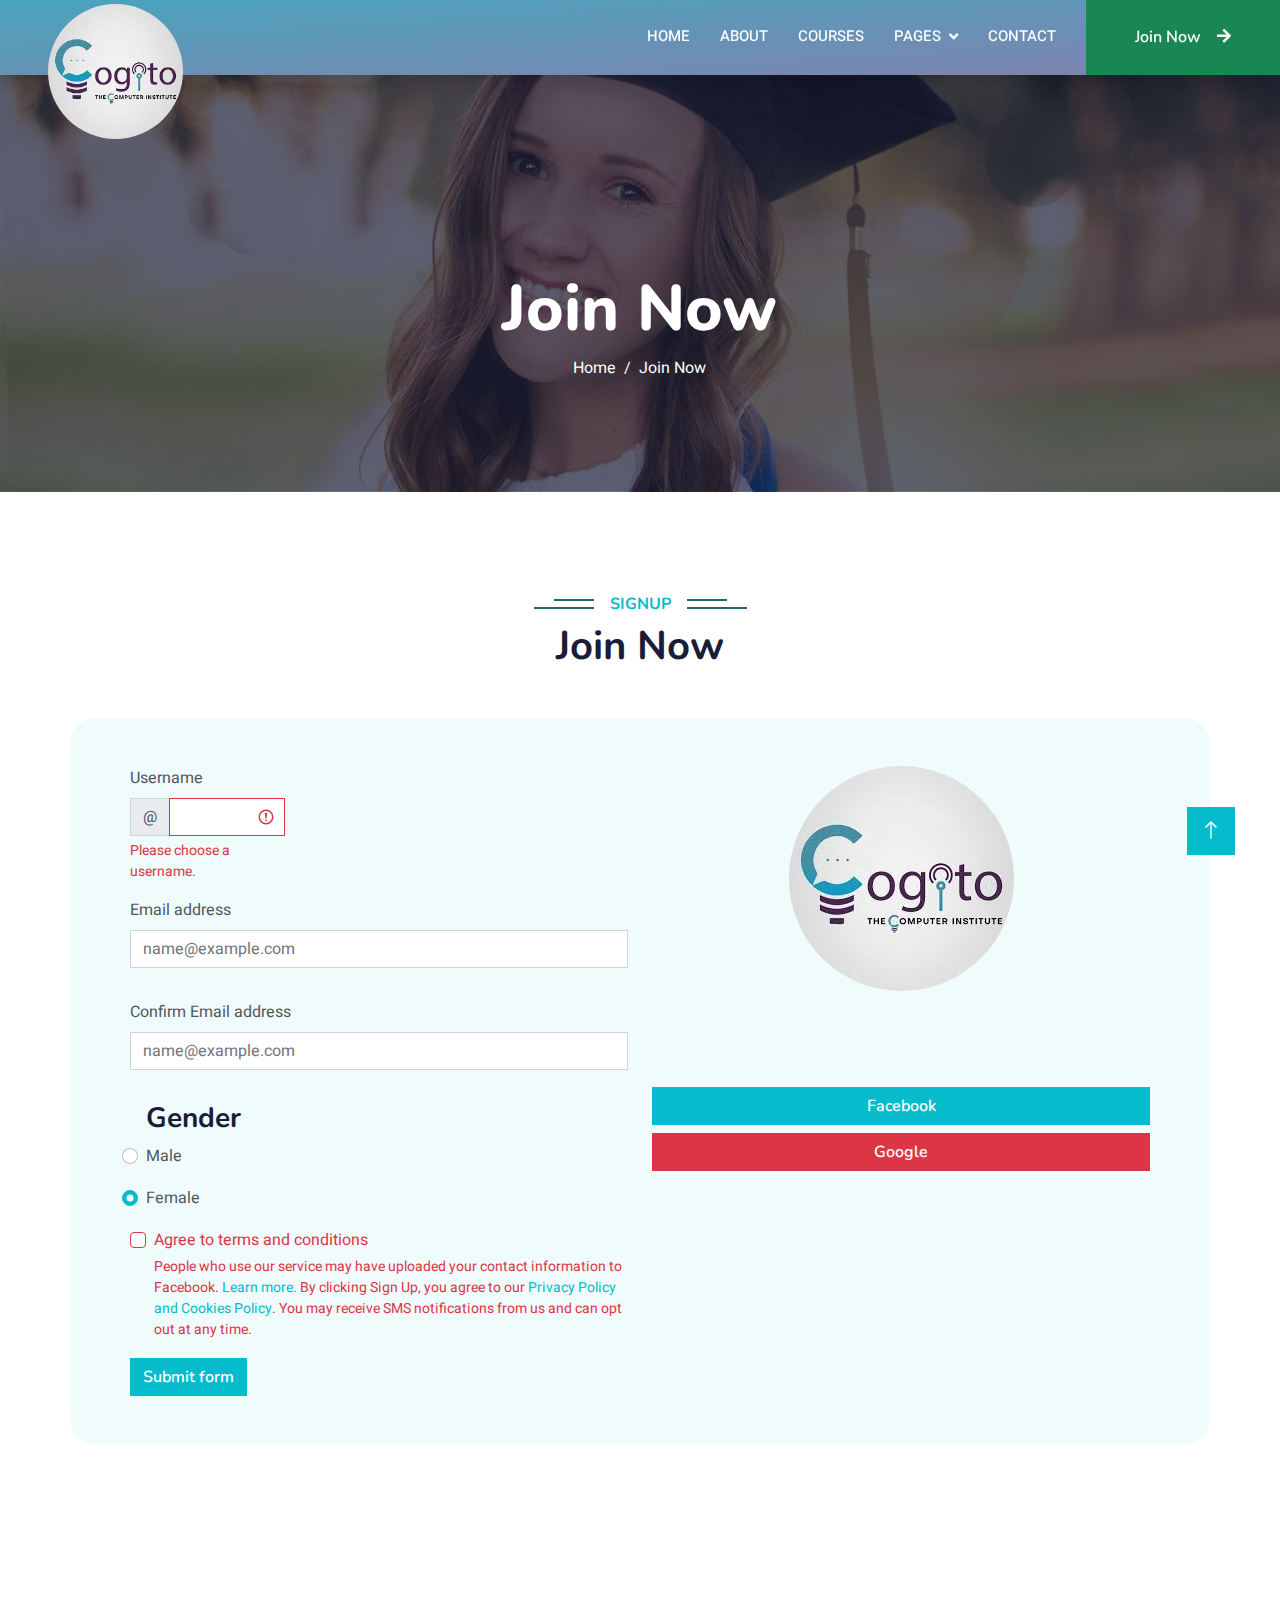
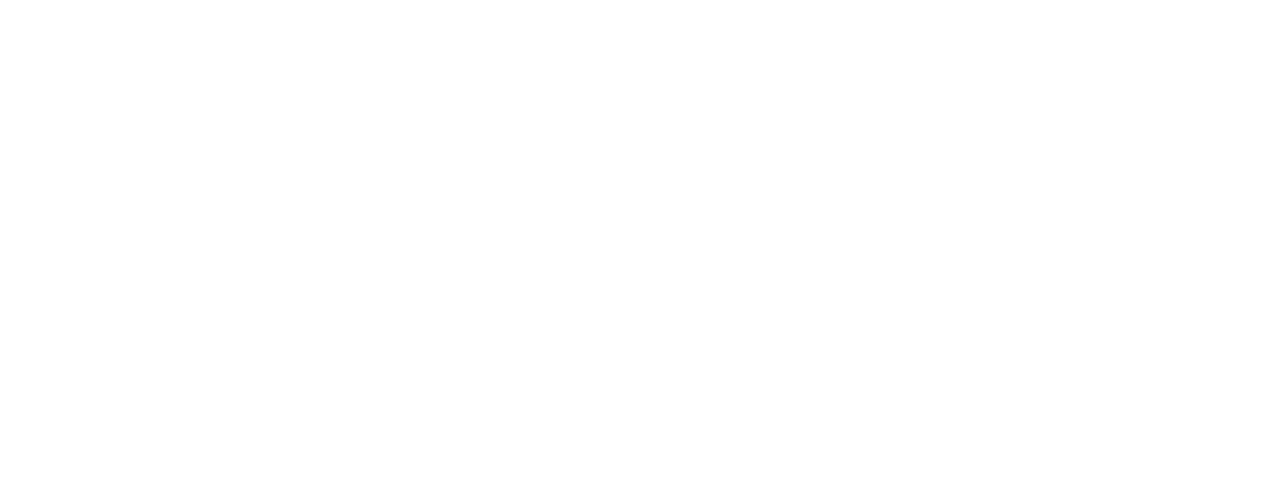
<file: joinnow.html>
<!DOCTYPE html>
<html lang="en">

<head>
    <meta charset="utf-8">
    <title>Cogito (the computer institute)</title>
    <meta content="width=device-width, initial-scale=1.0" name="viewport">
    <meta content="" name="keywords">
    <meta content="" name="description">

    <!-- Favicon -->
    <link href="img/download.jpg" rel="icon">

    <!-- Google Web Fonts -->
    <link rel="preconnect" href="https://fonts.googleapis.com">
    <link rel="preconnect" href="https://fonts.gstatic.com" crossorigin>
    <link href="https://fonts.googleapis.com/css2?family=Heebo:wght@400;500;600&family=Nunito:wght@600;700;800&display=swap" rel="stylesheet">

    <!-- Icon Font Stylesheet -->
    <link href="https://cdnjs.cloudflare.com/ajax/libs/font-awesome/5.10.0/css/all.min.css" rel="stylesheet">
    <link href="https://cdn.jsdelivr.net/npm/bootstrap-icons@1.4.1/font/bootstrap-icons.css" rel="stylesheet">

    <!-- Libraries Stylesheet -->
    <link href="lib/animate/animate.min.css" rel="stylesheet">
    <link href="lib/owlcarousel/assets/owl.carousel.min.css" rel="stylesheet">

    <!-- Customized Bootstrap Stylesheet -->
    <link href="css/bootstrap.min.css" rel="stylesheet">

    <!-- Template Stylesheet -->
    <link href="css/style.css" rel="stylesheet">
</head>

<body>
    <!-- Spinner Start -->
    <div id="spinner" class="show bg-white position-fixed translate-middle w-100 vh-100 top-50 start-50 d-flex align-items-center justify-content-center">
        <div class="spinner-border text-primary" style="width: 3rem; height: 3rem;" role="status">
            <span class="sr-only">Loading...</span>
        </div>
    </div>
    <!-- Spinner End -->


    <!-- Navbar Start -->
    <nav style="  background-image: linear-gradient(to bottom right,  rgb(72, 164, 189) , rgb(130, 130, 175));" class="navbar navbar-expand-lg bg-white navbar-light shadow sticky-top p-0">
        <a href="index.html" class="navbar-brand d-flex align-items-center px-4 px-lg-5">
            <h2 class="m-0 text-primary"><img style="width: 60%;margin-top: 30%;border-radius: 50%;"
                src="img/download.jpg" alt=""></h2>
        </a>
        <button type="button" class="navbar-toggler me-4" data-bs-toggle="collapse" data-bs-target="#navbarCollapse">
            <span class="navbar-toggler-icon"></span>
        </button>
        <div class="collapse navbar-collapse" id="navbarCollapse">
            <div class="navbar-nav ms-auto p-4 p-lg-0">
                <a href="index.html" class="nav-item nav-link">Home</a>
                <a href="about.html" class="nav-item nav-link">About</a>
                <a href="courses.html" class="nav-item nav-link">Courses</a>
                <div class="nav-item dropdown">
                    <a  href="#" class="nav-link dropdown-toggle " data-bs-toggle="dropdown">Pages</a>
                    <div class="dropdown-menu fade-down m-0">
                        <a  href="team.html" class="dropdown-item ">Our Team</a>
                        <a href="testimonial.html" class="dropdown-item">Testimonial</a>
                        <a href="WriteUps.html" class="dropdown-item">WriteUps</a>
                        <a href="404.html" class="dropdown-item">404 Page</a>
                    </div>
                </div>
                <a href="contact.html" class="nav-item nav-link">Contact</a>
                <a href="#" class="btn btn-success py-4 px-lg-5 d-none d-lg-block">Join Now<i
                    class="fa fa-arrow-right ms-3"></i></a>
            </div>

        </div>
    </nav>
    <!-- Navbar End -->


    <!-- Header Start -->
    <div class="container-fluid bg-primary py-5 mb-5 page-header">
        <div class="container py-5">
            <div class="row justify-content-center">
                <div class="col-lg-10 text-center">
                    <h1 class="display-3 text-white animated slideInDown">Join Now</h1>
                    <nav aria-label="breadcrumb">
                        <ol class="breadcrumb justify-content-center">
                            <li class="breadcrumb-item"><a class="text-white" href="#">Home</a></li>
                            <li class="breadcrumb-item"><a class="text-white" href="#">Join Now</a></li>
                        </ol>
                    </nav>
                </div>
            </div>
        </div>
    </div>
    <!-- Header End -->


    <!-- Join Start -->
    <div class="container-xxl ">
        <div class="container">
            <div class="text-center wow fadeInUp" data-wow-delay="0.1s">
                <h6 class="section-title bg-white text-center text-primary px-3">SignUp</h6>
                <h1 class="mb-5">Join Now</h1>
            </div>
            <div style="border-radius: 25px;" class="row bg-light p-5">
                <div class="col-sm-6">
            <form class="row g-3">
                <div class="col-md-4">
                  <label for="validationServerUsername" class="form-label">Username</label>
                  <div class="input-group has-validation">
                    <span class="input-group-text" id="inputGroupPrepend3">@</span>
                    <input type="text" class="form-control is-invalid" id="validationServerUsername" aria-describedby="inputGroupPrepend3 validationServerUsernameFeedback" required>
                    <div id="validationServerUsernameFeedback" class="invalid-feedback">
                      Please choose a username.
                    </div>
                  </div>
                </div>
                <div class="mb-3">
                    <label  class="form-label">Email address</label>
                    <input type="email" class="form-control"  placeholder="name@example.com">
                  </div>
                  <div class="mb-3">
                    <label  class="form-label">Confirm Email address</label>
                    <input type="email" class="form-control"  placeholder="name@example.com">
                  </div>
                
                <div class="form-check">
                    <h3>Gender</h3>
                    <input class="form-check-input" type="radio" name="flexRadioDefault" id="flexRadioDefault1">
                    <label class="form-check-label" for="flexRadioDefault1">
                      Male
                    </label>
                  </div>
                  <div class="form-check">
                    <input class="form-check-input" type="radio" name="flexRadioDefault" id="flexRadioDefault2" checked>
                    <label class="form-check-label" for="flexRadioDefault2">
                      Female
                    </label>
                  </div>
                <div class="col-12 text-dark">
                  <div class="form-check">
                    <input class="form-check-input is-invalid" type="checkbox" value="" id="invalidCheck3" aria-describedby="invalidCheck3Feedback" required>
                    <label class="form-check-label" for="invalidCheck3">
                      Agree to terms and conditions
                    </label>
                    <div id="invalidCheck3Feedback" class="invalid-feedback">
                        People who use our service may have uploaded your contact information to Facebook. <a href="#">Learn more.</a>

                        By clicking Sign Up, you agree to our <a href="#"> Privacy Policy and Cookies Policy</a>. You may receive SMS notifications from us and can opt out at any time.
                    </div>
                  </div>
                </div>
                <div class="col-12">
                  <button class="btn btn-primary" type="submit">Submit form</button>
                </div>
            </div>
            <div class="col-sm-6 text-center">
                <h2 class="m-0 text-primary"><img style="border-radius: 50%;"
                    src="img/download.jpg" alt=""></h2>
                    <div class="text-center wow fadeInUp" data-wow-delay="0.1s">

                        <h1 class="mb-5">Login With</h1>
                    </div>
                    <div class="d-grid gap-2">
                        <button class="btn btn-primary" type="button">Facebook</button>
                        <button class="btn btn-danger" type="button">Google</button>
                      </div>
            </div>
        </div>
    </div>     </form>
       
        </div>
    </div>
    <!-- Team End -->
        

    <!-- Footer Start -->
    <div style="  background-image: linear-gradient(to bottom right,  rgb(72, 164, 189) , rgb(130, 130, 175));color: aliceblue;font-weight: bold;border: none;" class="container-fluid bg-dark text-light footer pt-5 mt-5 wow fadeIn" data-wow-delay="0.1s">
        <div class="container py-5">
            <div class="row g-5">
                <div class="col-lg-3 col-md-6">
                    <h4 class="text-white mb-3">Quick Link</h4>
                    <a class="btn btn-link" href="">About Us</a>
                    <a class="btn btn-link" href="">Contact Us</a>
                    <a class="btn btn-link" href="">Privacy Policy</a>
                    <a class="btn btn-link" href="">Terms & Condition</a>
                    <a class="btn btn-link" href="">FAQs & Help</a>
                </div>
                <div class="col-lg-3 col-md-6">
                    <h4 class="text-white mb-3">Contact</h4>
                    <p class="mb-2"><i class="fa fa-map-marker-alt me-3"></i>123 Street, New York, USA</p>
                    <p class="mb-2"><i class="fa fa-phone-alt me-3"></i>+012 345 67890</p>
                    <p class="mb-2"><i class="fa fa-envelope me-3"></i>info@example.com</p>
                    <div class="d-flex pt-2">
                        <a class="btn btn-outline-light btn-social" href=""><i class="fab fa-twitter"></i></a>
                        <a class="btn btn-outline-light btn-social" href=""><i class="fab fa-facebook-f"></i></a>
                        <a class="btn btn-outline-light btn-social" href=""><i class="fab fa-youtube"></i></a>
                        <a class="btn btn-outline-light btn-social" href=""><i class="fab fa-linkedin-in"></i></a>
                    </div>
                </div>
                <div class="col-lg-3 col-md-6">
                    <h4 class="text-white mb-3">Gallery</h4>
                    <div class="row g-2 pt-2">
                        <div class="col-4">
                            <img class="img-fluid bg-light p-1" src="img/course-1.jpg" alt="">
                        </div>
                        <div class="col-4">
                            <img class="img-fluid bg-light p-1" src="img/course-2.jpg" alt="">
                        </div>
                        <div class="col-4">
                            <img class="img-fluid bg-light p-1" src="img/course-3.jpg" alt="">
                        </div>
                        <div class="col-4">
                            <img class="img-fluid bg-light p-1" src="img/course-2.jpg" alt="">
                        </div>
                        <div class="col-4">
                            <img class="img-fluid bg-light p-1" src="img/course-3.jpg" alt="">
                        </div>
                        <div class="col-4">
                            <img class="img-fluid bg-light p-1" src="img/course-1.jpg" alt="">
                        </div>
                    </div>
                </div>
                <div class="col-lg-3 col-md-6">
                    <h4 class="text-white mb-3">Newsletter</h4>
                    <p>Dolor amet sit justo amet elitr clita ipsum elitr est.</p>
                    <div class="position-relative mx-auto" style="max-width: 400px;">
                        <input class="form-control border-0 w-100 py-3 ps-4 pe-5" type="text" placeholder="Your email">
                        <button type="button" class="btn btn-primary py-2 position-absolute top-0 end-0 mt-2 me-2">SignUp</button>
                    </div>
                </div>
            </div>
        </div>
        <div class="container">
            <div class="copyright">
                <div class="row">
                    <div class="col-md-6 text-center text-md-start mb-3 mb-md-0">
                        &copy; <a class="border-bottom" href="#">Your Site Name</a>, All Right Reserved.

                        <!--/*** This template is free as long as you keep the footer author’s credit link/attribution link/backlink. If you'd like to use the template without the footer author’s credit link/attribution link/backlink, you can purchase the Credit Removal License from "https://htmlcodex.com/credit-removal". Thank you for your support. ***/-->
                        Designed By <a class="border-bottom" href="https://htmlcodex.com">HTML Codex</a>
                    </div>
                    <div class="col-md-6 text-center text-md-end">
                        <div class="footer-menu">
                            <a href="">Home</a>
                            <a href="">Cookies</a>
                            <a href="">Help</a>
                            <a href="">FQAs</a>
                        </div>
                    </div>
                </div>
            </div>
        </div>
    </div>
    <!-- Footer End -->


    <!-- Back to Top -->
    <a href="#" class="btn btn-lg btn-primary btn-lg-square back-to-top"><i class="bi bi-arrow-up"></i></a>


    <!-- JavaScript Libraries -->
    <script src="https://code.jquery.com/jquery-3.4.1.min.js"></script>
    <script src="https://cdn.jsdelivr.net/npm/bootstrap@5.0.0/dist/js/bootstrap.bundle.min.js"></script>
    <script src="lib/wow/wow.min.js"></script>
    <script src="lib/easing/easing.min.js"></script>
    <script src="lib/waypoints/waypoints.min.js"></script>
    <script src="lib/owlcarousel/owl.carousel.min.js"></script>

    <!-- Template Javascript -->
    <script src="js/main.js"></script>
</body>

</html>
</file>
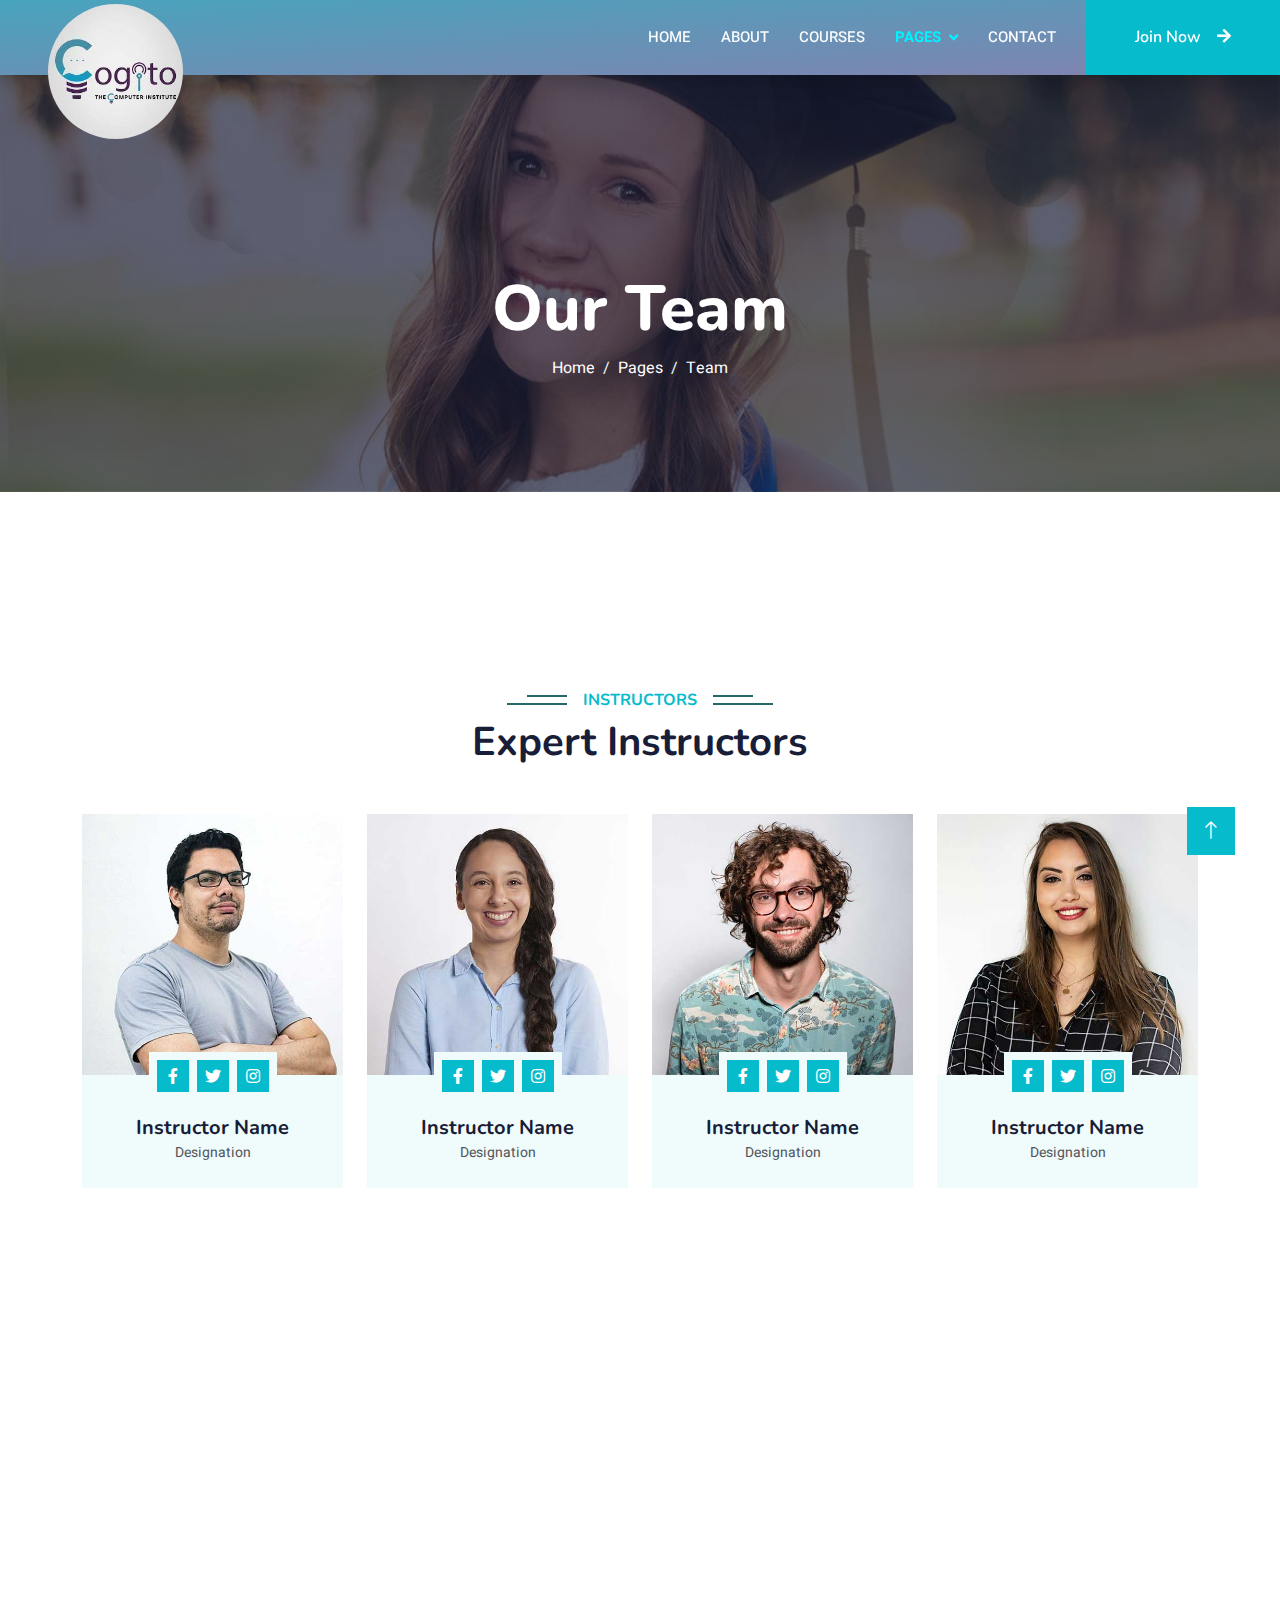
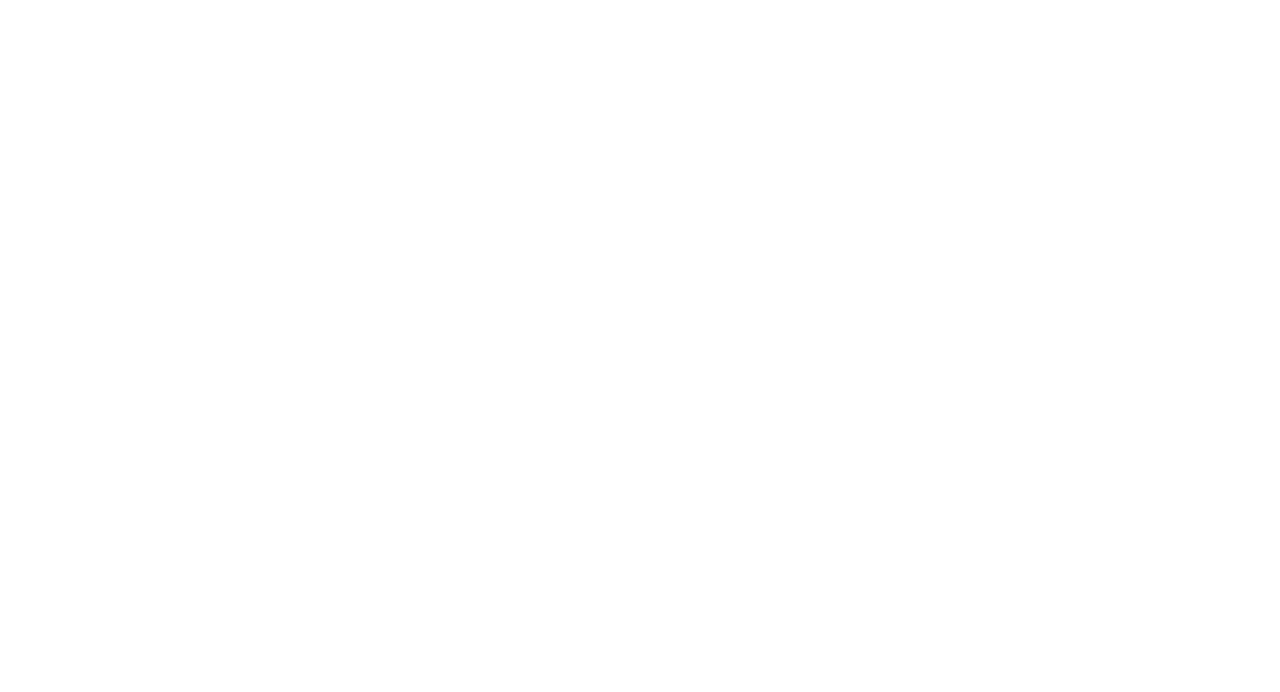
<file: team.html>
<!DOCTYPE html>
<html lang="en">

<head>
    <meta charset="utf-8">
    <title>Cogito (the computer institute)</title>
    <meta content="width=device-width, initial-scale=1.0" name="viewport">
    <meta content="" name="keywords">
    <meta content="" name="description">

    <!-- Favicon -->
    <link href="img/download.jpg" rel="icon">

    <!-- Google Web Fonts -->
    <link rel="preconnect" href="https://fonts.googleapis.com">
    <link rel="preconnect" href="https://fonts.gstatic.com" crossorigin>
    <link href="https://fonts.googleapis.com/css2?family=Heebo:wght@400;500;600&family=Nunito:wght@600;700;800&display=swap" rel="stylesheet">

    <!-- Icon Font Stylesheet -->
    <link href="https://cdnjs.cloudflare.com/ajax/libs/font-awesome/5.10.0/css/all.min.css" rel="stylesheet">
    <link href="https://cdn.jsdelivr.net/npm/bootstrap-icons@1.4.1/font/bootstrap-icons.css" rel="stylesheet">

    <!-- Libraries Stylesheet -->
    <link href="lib/animate/animate.min.css" rel="stylesheet">
    <link href="lib/owlcarousel/assets/owl.carousel.min.css" rel="stylesheet">

    <!-- Customized Bootstrap Stylesheet -->
    <link href="css/bootstrap.min.css" rel="stylesheet">

    <!-- Template Stylesheet -->
    <link href="css/style.css" rel="stylesheet">
</head>

<body>
    <!-- Spinner Start -->
    <div id="spinner" class="show bg-white position-fixed translate-middle w-100 vh-100 top-50 start-50 d-flex align-items-center justify-content-center">
        <div class="spinner-border text-primary" style="width: 3rem; height: 3rem;" role="status">
            <span class="sr-only">Loading...</span>
        </div>
    </div>
    <!-- Spinner End -->


    <!-- Navbar Start -->
    <nav style="  background-image: linear-gradient(to bottom right, rgb(72, 164, 189) , rgb(130, 130, 175));" class="navbar navbar-expand-lg bg-white navbar-light shadow sticky-top p-0">
        <a href="index.html" class="navbar-brand d-flex align-items-center px-4 px-lg-5">
            <h2 class="m-0 text-primary"><img style="width: 60%;margin-top: 30%;border-radius: 50%;"
                src="img/download.jpg" alt=""></h2>
        </a>
        <button type="button" class="navbar-toggler me-4" data-bs-toggle="collapse" data-bs-target="#navbarCollapse">
            <span class="navbar-toggler-icon"></span>
        </button>
        <div class="collapse navbar-collapse" id="navbarCollapse">
            <div class="navbar-nav ms-auto p-4 p-lg-0">
                <a href="index.html" class="nav-item nav-link">Home</a>
                <a href="about.html" class="nav-item nav-link">About</a>
                <a href="courses.html" class="nav-item nav-link">Courses</a>
                <div class="nav-item dropdown">
                    <a style="font-weight: bolder;color: rgb(0, 242, 255);" href="#" class="nav-link dropdown-toggle active" data-bs-toggle="dropdown">Pages</a>
                    <div class="dropdown-menu fade-down m-0">
                        <a style="font-weight: bolder;color: rgb(0, 242, 255);" href="team.html" class="dropdown-item active">Our Team</a>
                        <a href="testimonial.html" class="dropdown-item">Testimonial</a>
                        <a href="WriteUps.html" class="dropdown-item">WriteUps</a>
                        <a href="404.html" class="dropdown-item">404 Page</a>
                    </div>
                </div>
                <a href="contact.html" class="nav-item nav-link">Contact</a>
            </div>
            <a href="joinnow.html" class="btn btn-primary py-4 px-lg-5 d-none d-lg-block">Join Now<i class="fa fa-arrow-right ms-3"></i></a>
        </div>
    </nav>
    <!-- Navbar End -->


    <!-- Header Start -->
    <div class="container-fluid bg-primary py-5 mb-5 page-header">
        <div class="container py-5">
            <div class="row justify-content-center">
                <div class="col-lg-10 text-center">
                    <h1 class="display-3 text-white animated slideInDown">Our Team</h1>
                    <nav aria-label="breadcrumb">
                        <ol class="breadcrumb justify-content-center">
                            <li class="breadcrumb-item"><a class="text-white" href="#">Home</a></li>
                            <li class="breadcrumb-item"><a class="text-white" href="#">Pages</a></li>
                            <li class="breadcrumb-item text-white active" aria-current="page">Team</li>
                        </ol>
                    </nav>
                </div>
            </div>
        </div>
    </div>
    <!-- Header End -->


    <!-- Team Start -->
    <div class="container-xxl py-5">
        <div class="container">
            <div class="text-center wow fadeInUp" data-wow-delay="0.1s">
                <h6 class="section-title bg-white text-center text-primary px-3">Instructors</h6>
                <h1 class="mb-5">Expert Instructors</h1>
            </div>
            <div class="row g-4">
                <div class="col-lg-3 col-md-6 wow fadeInUp" data-wow-delay="0.1s">
                    <div class="team-item bg-light">
                        <div class="overflow-hidden">
                            <img class="img-fluid" src="img/team-1.jpg" alt="">
                        </div>
                        <div class="position-relative d-flex justify-content-center" style="margin-top: -23px;">
                            <div class="bg-light d-flex justify-content-center pt-2 px-1">
                                <a class="btn btn-sm-square btn-primary mx-1" href=""><i class="fab fa-facebook-f"></i></a>
                                <a class="btn btn-sm-square btn-primary mx-1" href=""><i class="fab fa-twitter"></i></a>
                                <a class="btn btn-sm-square btn-primary mx-1" href=""><i class="fab fa-instagram"></i></a>
                            </div>
                        </div>
                        <div class="text-center p-4">
                            <h5 class="mb-0">Instructor Name</h5>
                            <small>Designation</small>
                        </div>
                    </div>
                </div>
                <div class="col-lg-3 col-md-6 wow fadeInUp" data-wow-delay="0.3s">
                    <div class="team-item bg-light">
                        <div class="overflow-hidden">
                            <img class="img-fluid" src="img/team-2.jpg" alt="">
                        </div>
                        <div class="position-relative d-flex justify-content-center" style="margin-top: -23px;">
                            <div class="bg-light d-flex justify-content-center pt-2 px-1">
                                <a class="btn btn-sm-square btn-primary mx-1" href=""><i class="fab fa-facebook-f"></i></a>
                                <a class="btn btn-sm-square btn-primary mx-1" href=""><i class="fab fa-twitter"></i></a>
                                <a class="btn btn-sm-square btn-primary mx-1" href=""><i class="fab fa-instagram"></i></a>
                            </div>
                        </div>
                        <div class="text-center p-4">
                            <h5 class="mb-0">Instructor Name</h5>
                            <small>Designation</small>
                        </div>
                    </div>
                </div>
                <div class="col-lg-3 col-md-6 wow fadeInUp" data-wow-delay="0.5s">
                    <div class="team-item bg-light">
                        <div class="overflow-hidden">
                            <img class="img-fluid" src="img/team-3.jpg" alt="">
                        </div>
                        <div class="position-relative d-flex justify-content-center" style="margin-top: -23px;">
                            <div class="bg-light d-flex justify-content-center pt-2 px-1">
                                <a class="btn btn-sm-square btn-primary mx-1" href=""><i class="fab fa-facebook-f"></i></a>
                                <a class="btn btn-sm-square btn-primary mx-1" href=""><i class="fab fa-twitter"></i></a>
                                <a class="btn btn-sm-square btn-primary mx-1" href=""><i class="fab fa-instagram"></i></a>
                            </div>
                        </div>
                        <div class="text-center p-4">
                            <h5 class="mb-0">Instructor Name</h5>
                            <small>Designation</small>
                        </div>
                    </div>
                </div>
                <div class="col-lg-3 col-md-6 wow fadeInUp" data-wow-delay="0.7s">
                    <div class="team-item bg-light">
                        <div class="overflow-hidden">
                            <img class="img-fluid" src="img/team-4.jpg" alt="">
                        </div>
                        <div class="position-relative d-flex justify-content-center" style="margin-top: -23px;">
                            <div class="bg-light d-flex justify-content-center pt-2 px-1">
                                <a class="btn btn-sm-square btn-primary mx-1" href=""><i class="fab fa-facebook-f"></i></a>
                                <a class="btn btn-sm-square btn-primary mx-1" href=""><i class="fab fa-twitter"></i></a>
                                <a class="btn btn-sm-square btn-primary mx-1" href=""><i class="fab fa-instagram"></i></a>
                            </div>
                        </div>
                        <div class="text-center p-4">
                            <h5 class="mb-0">Instructor Name</h5>
                            <small>Designation</small>
                        </div>
                    </div>
                </div>
                <div class="col-lg-3 col-md-6 wow fadeInUp" data-wow-delay="0.1s">
                    <div class="team-item bg-light">
                        <div class="overflow-hidden">
                            <img class="img-fluid" src="img/team-2.jpg" alt="">
                        </div>
                        <div class="position-relative d-flex justify-content-center" style="margin-top: -23px;">
                            <div class="bg-light d-flex justify-content-center pt-2 px-1">
                                <a class="btn btn-sm-square btn-primary mx-1" href=""><i class="fab fa-facebook-f"></i></a>
                                <a class="btn btn-sm-square btn-primary mx-1" href=""><i class="fab fa-twitter"></i></a>
                                <a class="btn btn-sm-square btn-primary mx-1" href=""><i class="fab fa-instagram"></i></a>
                            </div>
                        </div>
                        <div class="text-center p-4">
                            <h5 class="mb-0">Instructor Name</h5>
                            <small>Designation</small>
                        </div>
                    </div>
                </div>
                <div class="col-lg-3 col-md-6 wow fadeInUp" data-wow-delay="0.3s">
                    <div class="team-item bg-light">
                        <div class="overflow-hidden">
                            <img class="img-fluid" src="img/team-3.jpg" alt="">
                        </div>
                        <div class="position-relative d-flex justify-content-center" style="margin-top: -23px;">
                            <div class="bg-light d-flex justify-content-center pt-2 px-1">
                                <a class="btn btn-sm-square btn-primary mx-1" href=""><i class="fab fa-facebook-f"></i></a>
                                <a class="btn btn-sm-square btn-primary mx-1" href=""><i class="fab fa-twitter"></i></a>
                                <a class="btn btn-sm-square btn-primary mx-1" href=""><i class="fab fa-instagram"></i></a>
                            </div>
                        </div>
                        <div class="text-center p-4">
                            <h5 class="mb-0">Instructor Name</h5>
                            <small>Designation</small>
                        </div>
                    </div>
                </div>
                <div class="col-lg-3 col-md-6 wow fadeInUp" data-wow-delay="0.5s">
                    <div class="team-item bg-light">
                        <div class="overflow-hidden">
                            <img class="img-fluid" src="img/team-4.jpg" alt="">
                        </div>
                        <div class="position-relative d-flex justify-content-center" style="margin-top: -23px;">
                            <div class="bg-light d-flex justify-content-center pt-2 px-1">
                                <a class="btn btn-sm-square btn-primary mx-1" href=""><i class="fab fa-facebook-f"></i></a>
                                <a class="btn btn-sm-square btn-primary mx-1" href=""><i class="fab fa-twitter"></i></a>
                                <a class="btn btn-sm-square btn-primary mx-1" href=""><i class="fab fa-instagram"></i></a>
                            </div>
                        </div>
                        <div class="text-center p-4">
                            <h5 class="mb-0">Instructor Name</h5>
                            <small>Designation</small>
                        </div>
                    </div>
                </div>
                <div class="col-lg-3 col-md-6 wow fadeInUp" data-wow-delay="0.7s">
                    <div class="team-item bg-light">
                        <div class="overflow-hidden">
                            <img class="img-fluid" src="img/team-1.jpg" alt="">
                        </div>
                        <div class="position-relative d-flex justify-content-center" style="margin-top: -23px;">
                            <div class="bg-light d-flex justify-content-center pt-2 px-1">
                                <a class="btn btn-sm-square btn-primary mx-1" href=""><i class="fab fa-facebook-f"></i></a>
                                <a class="btn btn-sm-square btn-primary mx-1" href=""><i class="fab fa-twitter"></i></a>
                                <a class="btn btn-sm-square btn-primary mx-1" href=""><i class="fab fa-instagram"></i></a>
                            </div>
                        </div>
                        <div class="text-center p-4">
                            <h5 class="mb-0">Instructor Name</h5>
                            <small>Designation</small>
                        </div>
                    </div>
                </div>
            </div>
        </div>
    </div>
    <!-- Team End -->
        

    <!-- Footer Start -->
    <div style="  background-image: linear-gradient(to bottom right,  rgb(72, 164, 189) , rgb(130, 130, 175));color: aliceblue;font-weight: bold;border: none;" class="container-fluid bg-dark text-light footer pt-5 mt-5 wow fadeIn" data-wow-delay="0.1s">
        <div class="container py-5">
            <div class="row g-5">
                <div class="col-lg-3 col-md-6">
                    <h4 class="text-white mb-3">Quick Link</h4>
                    <a class="btn btn-link" href="">About Us</a>
                    <a class="btn btn-link" href="">Contact Us</a>
                    <a class="btn btn-link" href="">Privacy Policy</a>
                    <a class="btn btn-link" href="">Terms & Condition</a>
                    <a class="btn btn-link" href="">FAQs & Help</a>
                </div>
                <div class="col-lg-3 col-md-6">
                    <h4 class="text-white mb-3">Contact</h4>
                    <p class="mb-2"><i class="fa fa-map-marker-alt me-3"></i>123 Street, New York, USA</p>
                    <p class="mb-2"><i class="fa fa-phone-alt me-3"></i>+012 345 67890</p>
                    <p class="mb-2"><i class="fa fa-envelope me-3"></i>info@example.com</p>
                    <div class="d-flex pt-2">
                        <a class="btn btn-outline-light btn-social" href=""><i class="fab fa-twitter"></i></a>
                        <a class="btn btn-outline-light btn-social" href=""><i class="fab fa-facebook-f"></i></a>
                        <a class="btn btn-outline-light btn-social" href=""><i class="fab fa-youtube"></i></a>
                        <a class="btn btn-outline-light btn-social" href=""><i class="fab fa-linkedin-in"></i></a>
                    </div>
                </div>
                <div class="col-lg-3 col-md-6">
                    <h4 class="text-white mb-3">Gallery</h4>
                    <div class="row g-2 pt-2">
                        <div class="col-4">
                            <img class="img-fluid bg-light p-1" src="img/course-1.jpg" alt="">
                        </div>
                        <div class="col-4">
                            <img class="img-fluid bg-light p-1" src="img/course-2.jpg" alt="">
                        </div>
                        <div class="col-4">
                            <img class="img-fluid bg-light p-1" src="img/course-3.jpg" alt="">
                        </div>
                        <div class="col-4">
                            <img class="img-fluid bg-light p-1" src="img/course-2.jpg" alt="">
                        </div>
                        <div class="col-4">
                            <img class="img-fluid bg-light p-1" src="img/course-3.jpg" alt="">
                        </div>
                        <div class="col-4">
                            <img class="img-fluid bg-light p-1" src="img/course-1.jpg" alt="">
                        </div>
                    </div>
                </div>
                <div class="col-lg-3 col-md-6">
                    <h4 class="text-white mb-3">Newsletter</h4>
                    <p>Dolor amet sit justo amet elitr clita ipsum elitr est.</p>
                    <div class="position-relative mx-auto" style="max-width: 400px;">
                        <input class="form-control border-0 w-100 py-3 ps-4 pe-5" type="text" placeholder="Your email">
                        <button type="button" class="btn btn-primary py-2 position-absolute top-0 end-0 mt-2 me-2">SignUp</button>
                    </div>
                </div>
            </div>
        </div>
        <div class="container">
            <div class="copyright">
                <div class="row">
                    <div class="col-md-6 text-center text-md-start mb-3 mb-md-0">
                        &copy; <a class="border-bottom" href="#">Your Site Name</a>, All Right Reserved.

                        <!--/*** This template is free as long as you keep the footer author’s credit link/attribution link/backlink. If you'd like to use the template without the footer author’s credit link/attribution link/backlink, you can purchase the Credit Removal License from "https://htmlcodex.com/credit-removal". Thank you for your support. ***/-->
                        Designed By <a class="border-bottom" href="https://htmlcodex.com">HTML Codex</a>
                    </div>
                    <div class="col-md-6 text-center text-md-end">
                        <div class="footer-menu">
                            <a href="">Home</a>
                            <a href="">Cookies</a>
                            <a href="">Help</a>
                            <a href="">FQAs</a>
                        </div>
                    </div>
                </div>
            </div>
        </div>
    </div>
    <!-- Footer End -->


    <!-- Back to Top -->
    <a href="#" class="btn btn-lg btn-primary btn-lg-square back-to-top"><i class="bi bi-arrow-up"></i></a>


    <!-- JavaScript Libraries -->
    <script src="https://code.jquery.com/jquery-3.4.1.min.js"></script>
    <script src="https://cdn.jsdelivr.net/npm/bootstrap@5.0.0/dist/js/bootstrap.bundle.min.js"></script>
    <script src="lib/wow/wow.min.js"></script>
    <script src="lib/easing/easing.min.js"></script>
    <script src="lib/waypoints/waypoints.min.js"></script>
    <script src="lib/owlcarousel/owl.carousel.min.js"></script>

    <!-- Template Javascript -->
    <script src="js/main.js"></script>
</body>

</html>
</file>
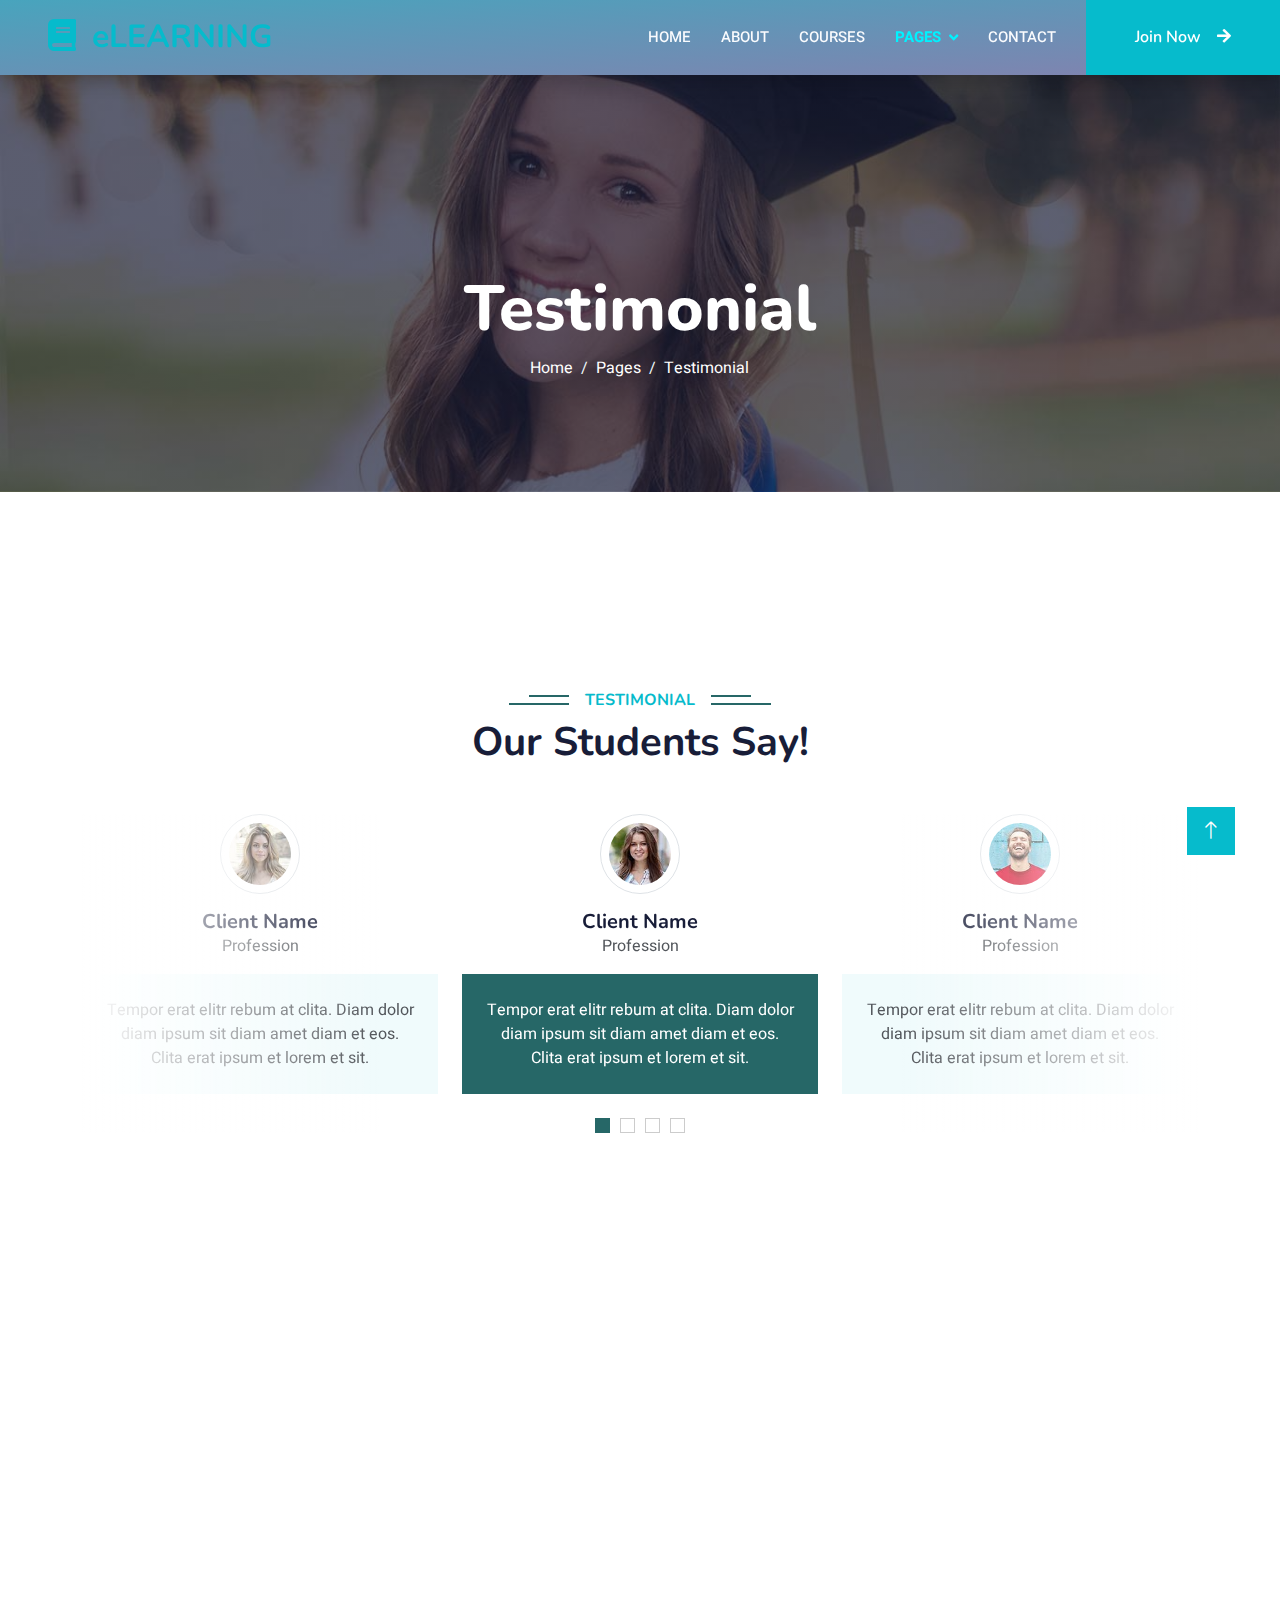
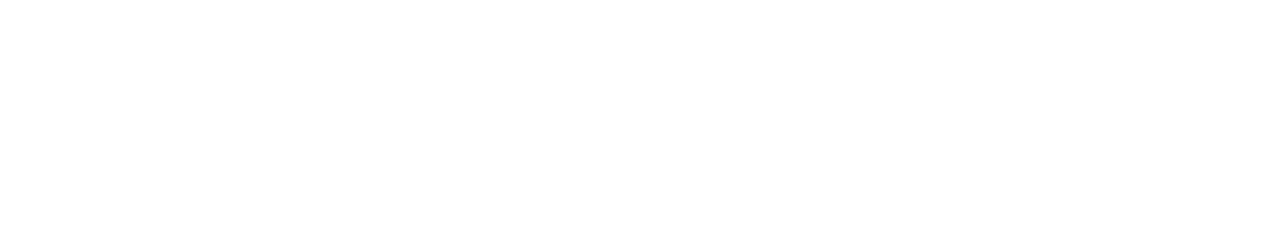
<file: testimonial.html>
<!DOCTYPE html>
<html lang="en">

<head>
    <meta charset="utf-8">
    <title>Cogito (the computer institute)</title>
    <meta content="width=device-width, initial-scale=1.0" name="viewport">
    <meta content="" name="keywords">
    <meta content="" name="description">

    <!-- Favicon -->
    <link href="img/download.jpg" rel="icon">

    <!-- Google Web Fonts -->
    <link rel="preconnect" href="https://fonts.googleapis.com">
    <link rel="preconnect" href="https://fonts.gstatic.com" crossorigin>
    <link href="https://fonts.googleapis.com/css2?family=Heebo:wght@400;500;600&family=Nunito:wght@600;700;800&display=swap" rel="stylesheet">

    <!-- Icon Font Stylesheet -->
    <link href="https://cdnjs.cloudflare.com/ajax/libs/font-awesome/5.10.0/css/all.min.css" rel="stylesheet">
    <link href="https://cdn.jsdelivr.net/npm/bootstrap-icons@1.4.1/font/bootstrap-icons.css" rel="stylesheet">

    <!-- Libraries Stylesheet -->
    <link href="lib/animate/animate.min.css" rel="stylesheet">
    <link href="lib/owlcarousel/assets/owl.carousel.min.css" rel="stylesheet">

    <!-- Customized Bootstrap Stylesheet -->
    <link href="css/bootstrap.min.css" rel="stylesheet">

    <!-- Template Stylesheet -->
    <link href="css/style.css" rel="stylesheet">
</head>

<body>
    <!-- Spinner Start -->
    <div id="spinner" class="show bg-white position-fixed translate-middle w-100 vh-100 top-50 start-50 d-flex align-items-center justify-content-center">
        <div class="spinner-border text-primary" style="width: 3rem; height: 3rem;" role="status">
            <span class="sr-only">Loading...</span>
        </div>
    </div>
    <!-- Spinner End -->


    <!-- Navbar Start -->
    <nav style="  background-image: linear-gradient(to bottom right,  rgb(72, 164, 189) , rgb(130, 130, 175));" class="navbar navbar-expand-lg bg-white navbar-light shadow sticky-top p-0">
        <a href="index.html" class="navbar-brand d-flex align-items-center px-4 px-lg-5">
            <h2 class="m-0 text-primary"><i class="fa fa-book me-3"></i>eLEARNING</h2>
        </a>
        <button type="button" class="navbar-toggler me-4" data-bs-toggle="collapse" data-bs-target="#navbarCollapse">
            <span class="navbar-toggler-icon"></span>
        </button>
        <div class="collapse navbar-collapse" id="navbarCollapse">
            <div class="navbar-nav ms-auto p-4 p-lg-0">
                <a href="index.html" class="nav-item nav-link">Home</a>
                <a href="about.html" class="nav-item nav-link">About</a>
                <a href="courses.html" class="nav-item nav-link">Courses</a>
                <div class="nav-item dropdown">
                    <a style="font-weight: bolder;color: rgb(0, 242, 255);" href="#" class="nav-link dropdown-toggle active" data-bs-toggle="dropdown">Pages</a>
                    <div class="dropdown-menu fade-down m-0">
                        <a href="team.html" class="dropdown-item">Our Team</a>
                        <a style="font-weight: bolder;color: rgb(0, 242, 255);" href="testimonial.html" class="dropdown-item active">Testimonial</a>
                        <a href="WriteUps.html" class="dropdown-item">WriteUps</a>
                        <a href="404.html" class="dropdown-item">404 Page</a>
                    </div>
                </div>
                <a href="contact.html" class="nav-item nav-link">Contact</a>
            </div>
            <a href="joinnow.html" class="btn btn-primary py-4 px-lg-5 d-none d-lg-block">Join Now<i class="fa fa-arrow-right ms-3"></i></a>
        </div>
    </nav>
    <!-- Navbar End -->


    <!-- Header Start -->
    <div class="container-fluid bg-primary py-5 mb-5 page-header">
        <div class="container py-5">
            <div class="row justify-content-center">
                <div class="col-lg-10 text-center">
                    <h1 class="display-3 text-white animated slideInDown">Testimonial</h1>
                    <nav aria-label="breadcrumb">
                        <ol class="breadcrumb justify-content-center">
                            <li class="breadcrumb-item"><a class="text-white" href="#">Home</a></li>
                            <li class="breadcrumb-item"><a class="text-white" href="#">Pages</a></li>
                            <li class="breadcrumb-item text-white active" aria-current="page">Testimonial</li>
                        </ol>
                    </nav>
                </div>
            </div>
        </div>
    </div>
    <!-- Header End -->


    <!-- Testimonial Start -->
    <div class="container-xxl py-5 wow fadeInUp" data-wow-delay="0.1s">
        <div class="container">
            <div class="text-center">
                <h6 class="section-title bg-white text-center text-primary px-3">Testimonial</h6>
                <h1 class="mb-5">Our Students Say!</h1>
            </div>
            <div class="owl-carousel testimonial-carousel position-relative">
                <div class="testimonial-item text-center">
                    <img class="border rounded-circle p-2 mx-auto mb-3" src="img/testimonial-1.jpg" style="width: 80px; height: 80px;">
                    <h5 class="mb-0">Client Name</h5>
                    <p>Profession</p>
                    <div class="testimonial-text bg-light text-center p-4">
                    <p class="mb-0">Tempor erat elitr rebum at clita. Diam dolor diam ipsum sit diam amet diam et eos. Clita erat ipsum et lorem et sit.</p>
                    </div>
                </div>
                <div class="testimonial-item text-center">
                    <img class="border rounded-circle p-2 mx-auto mb-3" src="img/testimonial-2.jpg" style="width: 80px; height: 80px;">
                    <h5 class="mb-0">Client Name</h5>
                    <p>Profession</p>
                    <div class="testimonial-text bg-light text-center p-4">
                    <p class="mb-0">Tempor erat elitr rebum at clita. Diam dolor diam ipsum sit diam amet diam et eos. Clita erat ipsum et lorem et sit.</p>
                    </div>
                </div>
                <div class="testimonial-item text-center">
                    <img class="border rounded-circle p-2 mx-auto mb-3" src="img/testimonial-3.jpg" style="width: 80px; height: 80px;">
                    <h5 class="mb-0">Client Name</h5>
                    <p>Profession</p>
                    <div class="testimonial-text bg-light text-center p-4">
                    <p class="mb-0">Tempor erat elitr rebum at clita. Diam dolor diam ipsum sit diam amet diam et eos. Clita erat ipsum et lorem et sit.</p>
                    </div>
                </div>
                <div class="testimonial-item text-center">
                    <img class="border rounded-circle p-2 mx-auto mb-3" src="img/testimonial-4.jpg" style="width: 80px; height: 80px;">
                    <h5 class="mb-0">Client Name</h5>
                    <p>Profession</p>
                    <div class="testimonial-text bg-light text-center p-4">
                    <p class="mb-0">Tempor erat elitr rebum at clita. Diam dolor diam ipsum sit diam amet diam et eos. Clita erat ipsum et lorem et sit.</p>
                    </div>
                </div>
            </div>
        </div>
    </div>
    <!-- Testimonial End -->
        

    <!-- Footer Start -->
    <div style="  background-image: linear-gradient(to bottom right,  rgb(72, 164, 189) , rgb(130, 130, 175));color: aliceblue;font-weight: bold;border: none;" class="container-fluid bg-dark text-light footer pt-5 mt-5 wow fadeIn" data-wow-delay="0.1s">
        <div class="container py-5">
            <div class="row g-5">
                <div class="col-lg-3 col-md-6">
                    <h4 class="text-white mb-3">Quick Link</h4>
                    <a class="btn btn-link" href="">About Us</a>
                    <a class="btn btn-link" href="">Contact Us</a>
                    <a class="btn btn-link" href="">Privacy Policy</a>
                    <a class="btn btn-link" href="">Terms & Condition</a>
                    <a class="btn btn-link" href="">FAQs & Help</a>
                </div>
                <div class="col-lg-3 col-md-6">
                    <h4 class="text-white mb-3">Contact</h4>
                    <p class="mb-2"><i class="fa fa-map-marker-alt me-3"></i>123 Street, New York, USA</p>
                    <p class="mb-2"><i class="fa fa-phone-alt me-3"></i>+012 345 67890</p>
                    <p class="mb-2"><i class="fa fa-envelope me-3"></i>info@example.com</p>
                    <div class="d-flex pt-2">
                        <a class="btn btn-outline-light btn-social" href=""><i class="fab fa-twitter"></i></a>
                        <a class="btn btn-outline-light btn-social" href=""><i class="fab fa-facebook-f"></i></a>
                        <a class="btn btn-outline-light btn-social" href=""><i class="fab fa-youtube"></i></a>
                        <a class="btn btn-outline-light btn-social" href=""><i class="fab fa-linkedin-in"></i></a>
                    </div>
                </div>
                <div class="col-lg-3 col-md-6">
                    <h4 class="text-white mb-3">Gallery</h4>
                    <div class="row g-2 pt-2">
                        <div class="col-4">
                            <img class="img-fluid bg-light p-1" src="img/course-1.jpg" alt="">
                        </div>
                        <div class="col-4">
                            <img class="img-fluid bg-light p-1" src="img/course-2.jpg" alt="">
                        </div>
                        <div class="col-4">
                            <img class="img-fluid bg-light p-1" src="img/course-3.jpg" alt="">
                        </div>
                        <div class="col-4">
                            <img class="img-fluid bg-light p-1" src="img/course-2.jpg" alt="">
                        </div>
                        <div class="col-4">
                            <img class="img-fluid bg-light p-1" src="img/course-3.jpg" alt="">
                        </div>
                        <div class="col-4">
                            <img class="img-fluid bg-light p-1" src="img/course-1.jpg" alt="">
                        </div>
                    </div>
                </div>
                <div class="col-lg-3 col-md-6">
                    <h4 class="text-white mb-3">Newsletter</h4>
                    <p>Dolor amet sit justo amet elitr clita ipsum elitr est.</p>
                    <div class="position-relative mx-auto" style="max-width: 400px;">
                        <input class="form-control border-0 w-100 py-3 ps-4 pe-5" type="text" placeholder="Your email">
                        <button type="button" class="btn btn-primary py-2 position-absolute top-0 end-0 mt-2 me-2">SignUp</button>
                    </div>
                </div>
            </div>
        </div>
        <div class="container">
            <div class="copyright">
                <div class="row">
                    <div class="col-md-6 text-center text-md-start mb-3 mb-md-0">
                        &copy; <a class="border-bottom" href="#">Your Site Name</a>, All Right Reserved.

                        <!--/*** This template is free as long as you keep the footer author’s credit link/attribution link/backlink. If you'd like to use the template without the footer author’s credit link/attribution link/backlink, you can purchase the Credit Removal License from "https://htmlcodex.com/credit-removal". Thank you for your support. ***/-->
                        Designed By <a class="border-bottom" href="https://htmlcodex.com">HTML Codex</a>
                    </div>
                    <div class="col-md-6 text-center text-md-end">
                        <div class="footer-menu">
                            <a href="">Home</a>
                            <a href="">Cookies</a>
                            <a href="">Help</a>
                            <a href="">FQAs</a>
                        </div>
                    </div>
                </div>
            </div>
        </div>
    </div>
    <!-- Footer End -->


    <!-- Back to Top -->
    <a href="#" class="btn btn-lg btn-primary btn-lg-square back-to-top"><i class="bi bi-arrow-up"></i></a>


    <!-- JavaScript Libraries -->
    <script src="https://code.jquery.com/jquery-3.4.1.min.js"></script>
    <script src="https://cdn.jsdelivr.net/npm/bootstrap@5.0.0/dist/js/bootstrap.bundle.min.js"></script>
    <script src="lib/wow/wow.min.js"></script>
    <script src="lib/easing/easing.min.js"></script>
    <script src="lib/waypoints/waypoints.min.js"></script>
    <script src="lib/owlcarousel/owl.carousel.min.js"></script>

    <!-- Template Javascript -->
    <script src="js/main.js"></script>
</body>

</html>
</file>
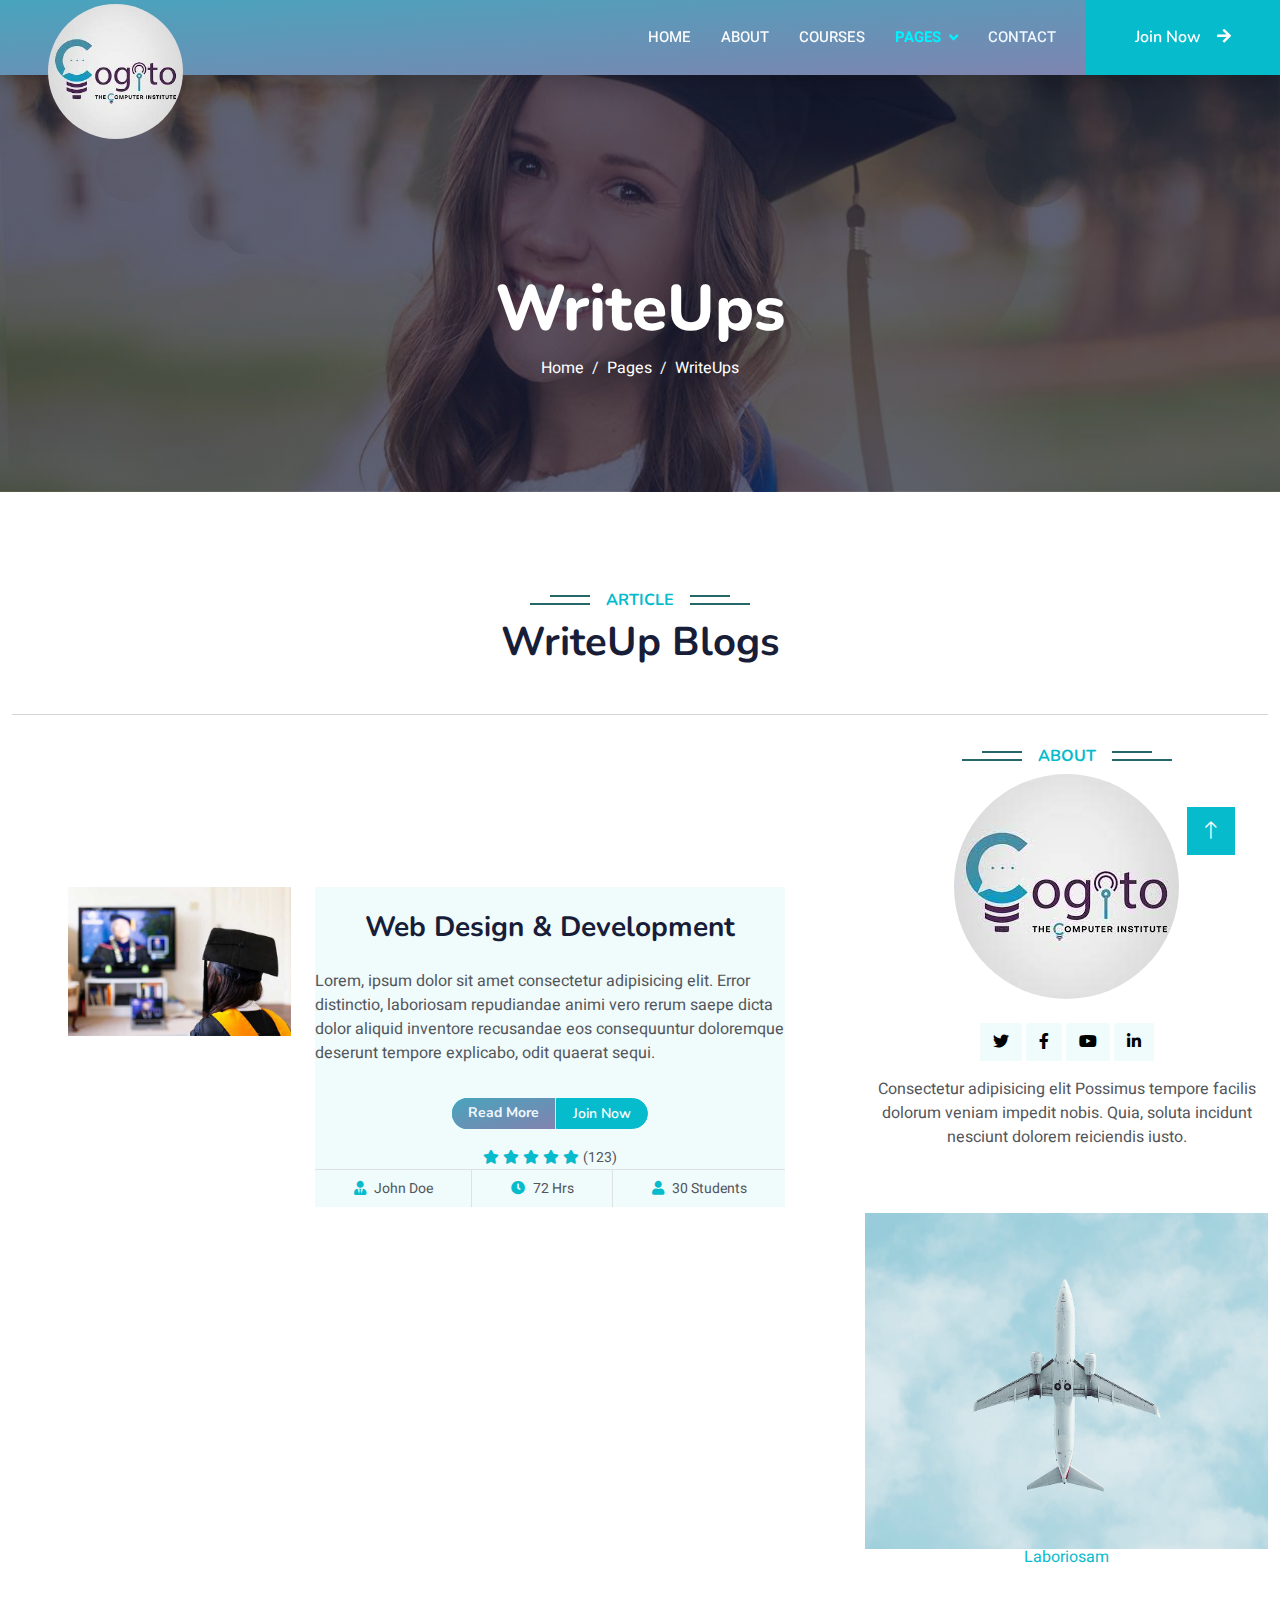
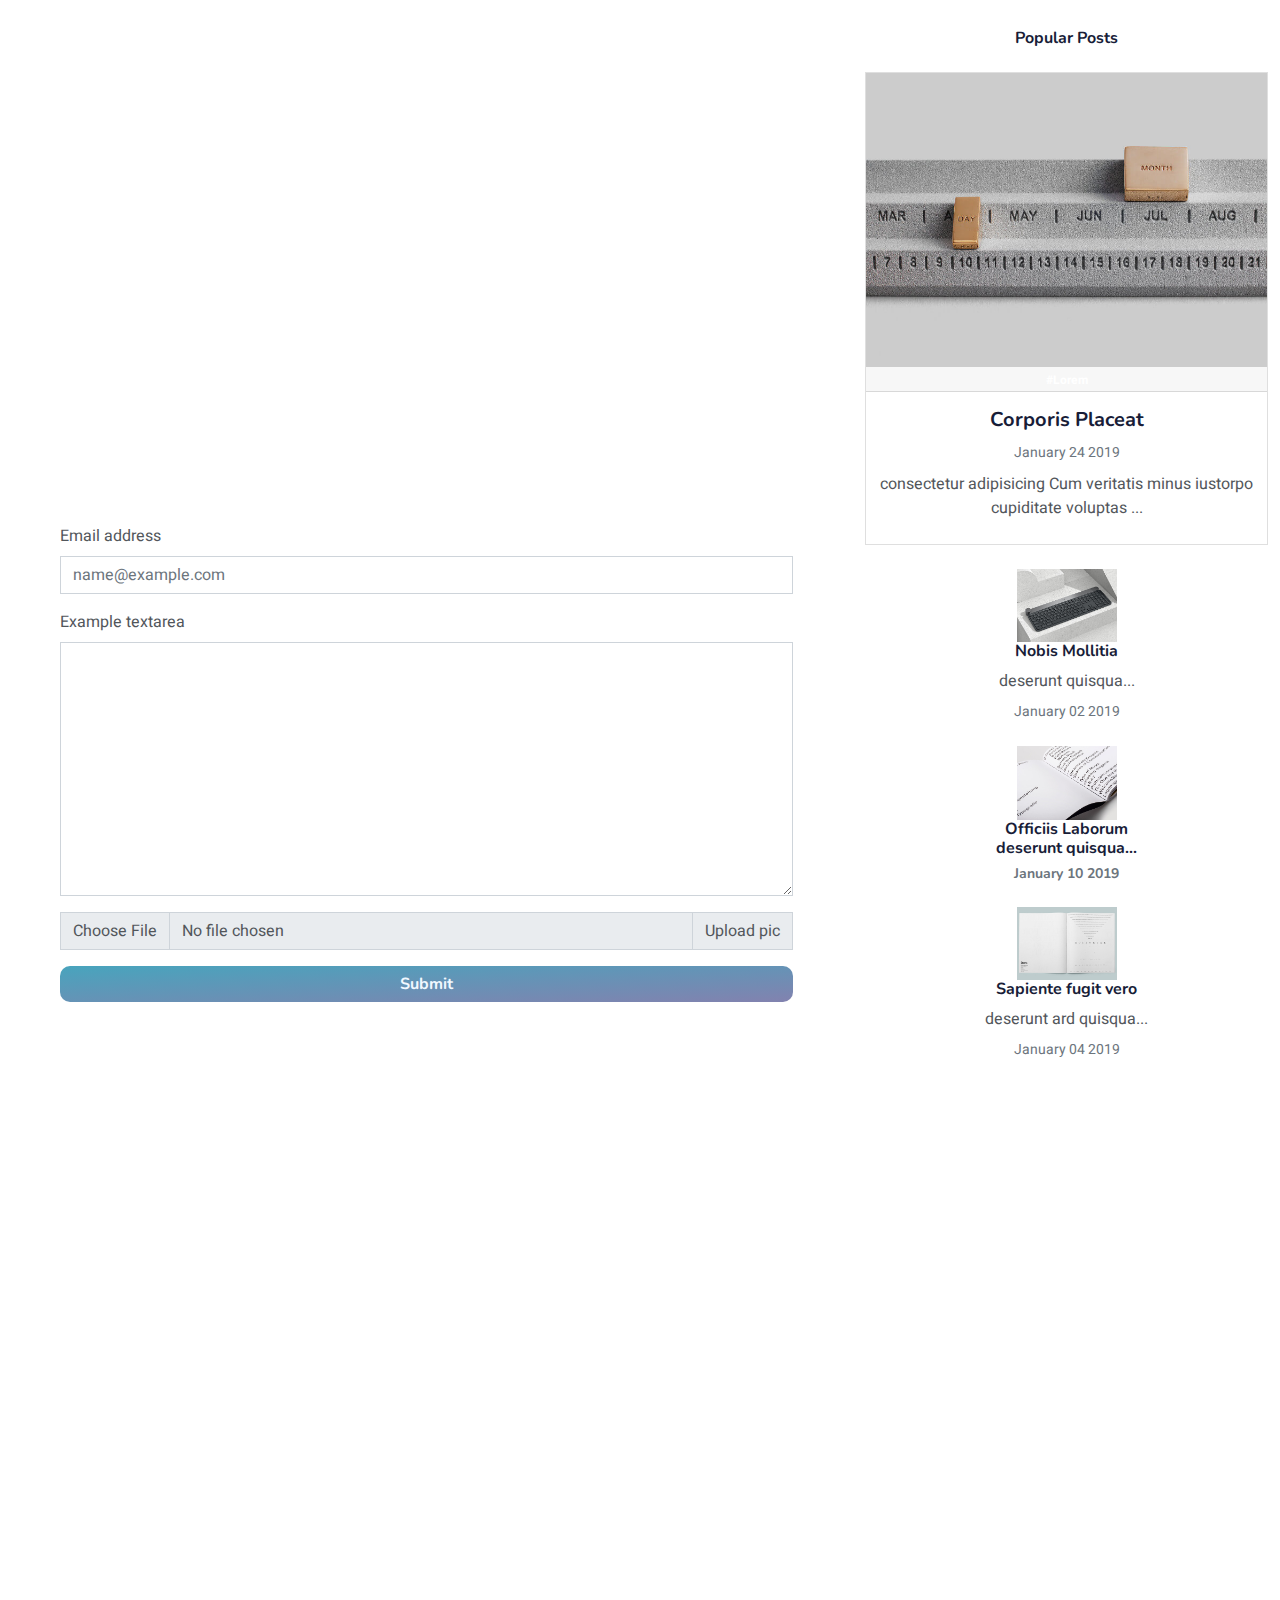
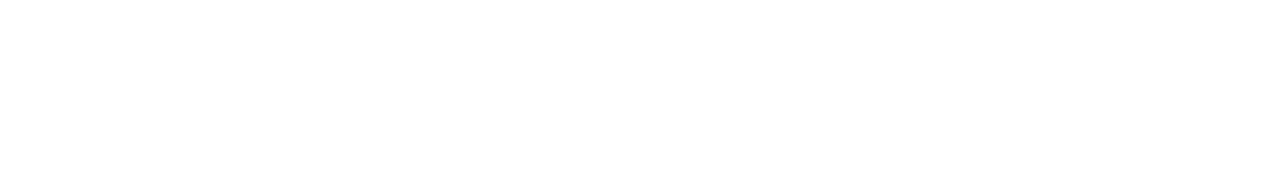
<file: WriteUps.html>
<!DOCTYPE html>
<html lang="en">

<head>
    <meta charset="utf-8">
    <title>Cogito (the computer institute)</title>
    <meta content="width=device-width, initial-scale=1.0" name="viewport">
    <meta content="" name="keywords">
    <meta content="" name="description">

    <!-- Favicon -->
    <link href="img/download.jpg" rel="icon">

    <!-- Google Web Fonts -->
    <link rel="preconnect" href="https://fonts.googleapis.com">
    <link rel="preconnect" href="https://fonts.gstatic.com" crossorigin>
    <link
        href="https://fonts.googleapis.com/css2?family=Heebo:wght@400;500;600&family=Nunito:wght@600;700;800&display=swap"
        rel="stylesheet">

    <!-- Icon Font Stylesheet -->
    <link href="https://cdnjs.cloudflare.com/ajax/libs/font-awesome/5.10.0/css/all.min.css" rel="stylesheet">
    <link href="https://cdn.jsdelivr.net/npm/bootstrap-icons@1.4.1/font/bootstrap-icons.css" rel="stylesheet">

    <!-- Libraries Stylesheet -->
    <link href="lib/animate/animate.min.css" rel="stylesheet">
    <link href="lib/owlcarousel/assets/owl.carousel.min.css" rel="stylesheet">

    <!-- Customized Bootstrap Stylesheet -->
    <link href="css/bootstrap.min.css" rel="stylesheet">

    <!-- Template Stylesheet -->
    <link href="css/style.css" rel="stylesheet">
</head>

<body>
    <!-- Spinner Start -->
    <div id="spinner"
        class="show bg-white position-fixed translate-middle w-100 vh-100 top-50 start-50 d-flex align-items-center justify-content-center">
        <div class="spinner-border text-primary" style="width: 3rem; height: 3rem;" role="status">
            <span class="sr-only">Loading...</span>
        </div>
    </div>
    <!-- Spinner End -->


    <!-- Navbar Start -->
    <nav style="  background-image: linear-gradient(to bottom right,  rgb(72, 164, 189) , rgb(130, 130, 175));"
        class="navbar navbar-expand-lg bg-white navbar-light shadow sticky-top p-0">
        <a href="index.html" class="navbar-brand d-flex align-items-center px-4 px-lg-5">
            <h2 class="m-0 text-primary"><img style="width: 60%;margin-top: 30%;border-radius: 50%;"
                    src="img/download.jpg" alt=""></h2>
        </a>
        <button type="button" class="navbar-toggler me-4" data-bs-toggle="collapse" data-bs-target="#navbarCollapse">
            <span class="navbar-toggler-icon"></span>
        </button>
        <div class="collapse navbar-collapse" id="navbarCollapse">
            <div class="navbar-nav ms-auto p-4 p-lg-0">
                <a href="index.html" class="nav-item nav-link">Home</a>
                <a href="about.html" class="nav-item nav-link">About</a>
                <a href="courses.html" class="nav-item nav-link">Courses</a>
                <div class="nav-item dropdown">
                    <a style="font-weight: bolder;color: rgb(0, 242, 255);" href="#" class="nav-link dropdown-toggle"
                        data-bs-toggle="dropdown">Pages</a>
                    <div class="dropdown-menu fade-down m-0">
                        <a href="team.html" class="dropdown-item">Our Team</a>
                        <a href="testimonial.html" class="dropdown-item">Testimonial</a>
                        <a style="font-weight: bolder;background-color: rgb(0, 242, 255);" href="WriteUps.html"
                            class="dropdown-item">WriteUps</a>
                        <a href="404.html" class="dropdown-item">404 Page</a>
                    </div>
                </div>
                <a style="color: aliceblue;" href="contact.html" class="nav-item nav-link active">Contact</a>
            </div>
            <a href="joinnow.html" class="btn btn-primary py-4 px-lg-5 d-none d-lg-block">Join Now<i
                    class="fa fa-arrow-right ms-3"></i></a>
        </div>
    </nav>
    <!-- Navbar End -->


    <!-- Header Start -->
    <div class="container-fluid bg-primary py-5 mb-5 page-header">
        <div class="container py-5">
            <div class="row justify-content-center">
                <div class="col-lg-10 text-center">
                    <h1 class="display-3 text-white animated slideInDown">WriteUps</h1>
                    <nav aria-label="breadcrumb">
                        <ol class="breadcrumb justify-content-center">
                            <li class="breadcrumb-item"><a class="text-white" href="#">Home</a></li>
                            <li class="breadcrumb-item"><a class="text-white" href="#">Pages</a></li>
                            <li class="breadcrumb-item text-white active" aria-current="page">WriteUps</li>
                        </ol>
                    </nav>
                </div>
            </div>
        </div>
    </div>
    <!-- Header End -->


    <!-- Contact Start -->
    
    <div class="container-xxl py-5 mt-3">
        <div class="text-center wow fadeInUp" data-wow-delay="0.1s">
            <h6 class="section-title bg-white text-center text-primary px-3">Article</h6>
            <h1 class="mb-5 ">WriteUp Blogs</h1>
        </div>
      
        <hr>
        <div class="page-container" >
            <div class="row ">
                <div class="col-sm-8 wow fadeInUp" data-wow-delay="0.3s" >
                    <div class="container-xxl py-5">
                        <div class="container">
                            
                            <div  class="row g-4 justify-content-center p-2 ">
                                <div class="col-lg-4 col-md-6 wow fadeInUp" data-wow-delay="0.1s">
                                    <div class="course-item bg-light">
                                        <div class="position-relative overflow-hidden">
                                            <img class="img-fluid" src="img/course-1.jpg" alt="">
                                           
                                        </div>
                
                                    </div>
                                </div>
                                <div class="col-lg-8 col-md-6 wow fadeInUp" data-wow-delay="0.3s">
                                    <div class="course-item bg-light">
                                        <div class="text-center p-4 pb-0">
                
                                            <h3 class="mb-4">Web Design & Development </h3>
                                        </div>
                                        <div class="position-relative overflow-hidden">
                                            <p>Lorem, ipsum dolor sit amet consectetur adipisicing elit. Error distinctio, laboriosam
                                                repudiandae animi vero rerum saepe dicta dolor aliquid inventore recusandae eos
                                                consequuntur doloremque deserunt tempore explicabo, odit quaerat sequi.</p><br><br>
                                            <div class="w-100 d-flex justify-content-center position-absolute bottom-0 start-0 mt-4">
                                                <a href="#" class="flex-shrink-0 btn btn-sm btn-primary px-3 border-end"
                                                    style="  background-image: linear-gradient(to bottom right,  rgb(72, 164, 189) , rgb(130, 130, 175));color: aliceblue;font-weight: bold;border-radius: 30px 0 0 30px; border: none;">Read
                                                    More</a>
                                                <a href="#" class="flex-shrink-0 btn btn-sm btn-primary px-3"
                                                    style="border-radius: 0 30px 30px 0;">Join Now</a>
                                            </div>
                                        </div>
                                        <div class="text-center mt-3">
                                            <small class="fa fa-star text-primary"></small>
                                            <small class="fa fa-star text-primary"></small>
                                            <small class="fa fa-star text-primary"></small>
                                            <small class="fa fa-star text-primary"></small>
                                            <small class="fa fa-star text-primary"></small>
                                            <small>(123)</small>
                                        </div>
                                        <div class="d-flex border-top">
                                            <small class="flex-fill text-center border-end py-2"><i
                                                    class="fa fa-user-tie text-primary me-2"></i>John Doe</small>
                                            <small class="flex-fill text-center border-end py-2"><i
                                                    class="fa fa-clock text-primary me-2"></i>72 Hrs</small>
                                            <small class="flex-fill text-center py-2"><i class="fa fa-user text-primary me-2"></i>30
                                                Students</small>
                                        </div>
                                    </div>
                                </div>
                            </div>
                            <div class="row g-4 justify-content-center p-2 my-2">
                                <div class="col-lg-4 col-md-6 wow fadeInUp" data-wow-delay="0.1s">
                                    <div class="course-item bg-light">
                                        <div class="position-relative overflow-hidden">
                                            <img class="img-fluid" src="img/course-1.jpg" alt="">
                                           
                                        </div>
                
                                    </div>
                                </div>
                                <div class="col-lg-8 col-md-6 wow fadeInUp" data-wow-delay="0.3s">
                                    <div class="course-item bg-light">
                                        <div class="text-center p-4 pb-0">
                
                                            <h3 class="mb-4">Graphic Designing </h3>
                                        </div>
                                        <div class="position-relative overflow-hidden">
                                            <p>Lorem, ipsum dolor sit amet consectetur adipisicing elit. Error distinctio, laboriosam
                                                repudiandae animi vero rerum saepe dicta dolor aliquid inventore recusandae eos
                                                consequuntur doloremque deserunt tempore explicabo, odit quaerat sequi.</p><br><br>
                                            <div class="w-100 d-flex justify-content-center position-absolute bottom-0 start-0 mt-4">
                                                <a href="#" class="flex-shrink-0 btn btn-sm btn-primary px-3 border-end"
                                                    style="  background-image: linear-gradient(to bottom right,  rgb(72, 164, 189) , rgb(130, 130, 175));color: aliceblue;font-weight: bold;border-radius: 30px 0 0 30px; border: none;">Read
                                                    More</a>
                                                <a href="#" class="flex-shrink-0 btn btn-sm btn-primary px-3"
                                                    style="border-radius: 0 30px 30px 0;">Join Now</a>
                                            </div>
                                        </div>
                                        <div class="text-center mt-3">
                                            <small class="fa fa-star text-primary"></small>
                                            <small class="fa fa-star text-primary"></small>
                                            <small class="fa fa-star text-primary"></small>
                                            <small class="fa fa-star text-primary"></small>
                                            <small class="fa fa-star text-primary"></small>
                                            <small>(123)</small>
                                        </div>
                                        <div class="d-flex border-top">
                                            <small class="flex-fill text-center border-end py-2"><i
                                                    class="fa fa-user-tie text-primary me-2"></i>John Doe</small>
                                            <small class="flex-fill text-center border-end py-2"><i
                                                    class="fa fa-clock text-primary me-2"></i>72 Hrs</small>
                                            <small class="flex-fill text-center py-2"><i class="fa fa-user text-primary me-2"></i>30
                                                Students</small>
                                        </div>
                                    </div>
                                </div>
                            </div>
                            <div class="row g-4 justify-content-center p-2 my-2">
                                <div class="col-lg-4 col-md-6 wow fadeInUp" data-wow-delay="0.1s">
                                    <div class="course-item bg-light">
                                        <div class="position-relative overflow-hidden">
                                            <img class="img-fluid" src="img/course-1.jpg" alt="">
                                           
                                        </div>
                
                                    </div>
                                </div>
                                <div class="col-lg-8 col-md-6 wow fadeInUp" data-wow-delay="0.3s">
                                    <div class="course-item bg-light">
                                        <div class="text-center p-4 pb-0">
                
                                            <h3 class="mb-4">Amazon </h3>
                                        </div>
                                        <div class="position-relative overflow-hidden">
                                            <p>Lorem, ipsum dolor sit amet consectetur adipisicing elit. Error distinctio, laboriosam
                                                repudiandae animi vero rerum saepe dicta dolor aliquid inventore recusandae eos
                                                consequuntur doloremque deserunt tempore explicabo, odit quaerat sequi.</p><br><br>
                                            <div class="w-100 d-flex justify-content-center position-absolute bottom-0 start-0 mt-4">
                                                <a href="#" class="flex-shrink-0 btn btn-sm btn-primary px-3 border-end"
                                                    style="  background-image: linear-gradient(to bottom right,  rgb(72, 164, 189) , rgb(130, 130, 175));color: aliceblue;font-weight: bold;border-radius: 30px 0 0 30px; border: none;">Read
                                                    More</a>
                                                <a href="#" class="flex-shrink-0 btn btn-sm btn-primary px-3"
                                                    style="border-radius: 0 30px 30px 0;">Join Now</a>
                                            </div>
                                        </div>
                                        <div class="text-center mt-3">
                                            <small class="fa fa-star text-primary"></small>
                                            <small class="fa fa-star text-primary"></small>
                                            <small class="fa fa-star text-primary"></small>
                                            <small class="fa fa-star text-primary"></small>
                                            <small class="fa fa-star text-primary"></small>
                                            <small>(123)</small>
                                        </div>
                                        <div class="d-flex border-top">
                                            <small class="flex-fill text-center border-end py-2"><i
                                                    class="fa fa-user-tie text-primary me-2"></i>John Doe</small>
                                            <small class="flex-fill text-center border-end py-2"><i
                                                    class="fa fa-clock text-primary me-2"></i>72 Hrs</small>
                                            <small class="flex-fill text-center py-2"><i class="fa fa-user text-primary me-2"></i>30
                                                Students</small>
                                        </div>
                                    </div>
                                </div>
                            </div>
                            <div class="text-center mt-5 wow fadeInUp" data-wow-delay="0.1s">
                                <h6 class="section-title bg-white text-center text-primary px-3">Article</h6>
                                <h1 class="mb-5">Want to publish Article</h1>
                            </div>
                            <div class="mb-3">
                                <label for="exampleFormControlInput1" class="form-label">Email address</label>
                                <input type="email" class="form-control" id="exampleFormControlInput1" placeholder="name@example.com">
                              </div>
                              <div class="mb-3">
                                <label for="exampleFormControlTextarea1" class="form-label">Example textarea</label>
                                <textarea class="form-control" id="exampleFormControlTextarea1" rows="10"></textarea>
                                <div class="input-group mt-3">
                                    <input type="file" class="form-control" id="inputGroupFile02" >
                                    <label class="input-group-text" for="inputGroupFile02">Upload pic</label>
                                  </div>
                                        <div class="d-grid gap-2 mt-3">
                                            <button   style="  background-image: linear-gradient(to bottom right,  rgb(72, 164, 189) , rgb(130, 130, 175));color: aliceblue;font-weight: bold;border: none;border-radius: 10px;" class="btn btn-primary" type="button">Submit</button>

                                          </div>
                              </div>
                            
                        </div>
                    </div>
                </div>

                <!-- Sidebar -->
                <div class="col-sm-4 wow fadeInUp" data-wow-delay="0.5s">
                    <div class="page-sidebar text-center">
                        <h6 class="section-title bg-white text-center text-primary px-3 mt-3">About</h6><br>
                        <img style="border-radius: 50%;" src="img/download.jpg" alt="" class="circle-100 mb-3">
                        <div class="socials mb-3 mt-2 ">
                            
                                <a class="btn btn-light btn-social" href="javascript:void(0)"><i class="fab fa-twitter"></i></a>
                                <a class="btn btn-light btn-social" href="javascript:void(0)"><i class="fab fa-facebook-f"></i></a>
                                <a class="btn btn-light btn-social" href="javascript:void(0)"><i class="fab fa-youtube"></i></a>
                                <a class="btn btn-light btn-social" href="javascript:void(0)"><i class="fab fa-linkedin-in"></i></a>
                            
                        </div>
                        <p>Consectetur adipisicing elit Possimus tempore facilis dolorum veniam impedit nobis. Quia,
                            soluta incidunt nesciunt dolorem reiciendis iusto.</p>

                       
                        <figure class="figure mt-5">
                            <a href="single-post.html" class="figure-img">
                                <img src="img/img-4.jpg" alt="" class="w-100">
                                <figcaption class="figcaption">Laboriosam</figcaption>
                            </a>
                        </figure>

                        <h6 class="sidebar-title mt-5 mb-4">Popular Posts</h6>
                        <div class="card mb-4">
                            <a href="single-post.html" class="overlay-link"></a>
                            <div class="card-header p-0">
                                <div class="blog-media">
                                    <img src="img/blog-6.jpg" alt="" class="w-100">
                                    <a href="#" class="badge badge-primary">#Lorem</a>
                                </div>
                            </div>
                            <div class="card-body px-0">
                                <h5 class="card-title mb-2">Corporis Placeat</h5>
                                <small class="small text-muted"><i class="ti-calendar pr-1"></i> January 24 2019
                                </small>
                                <p class="my-2">consectetur adipisicing Cum veritatis minus iustorpo cupiditate voluptas
                                    ...</p>
                            </div>
                        </div>

                        <div class="media text-left mb-4">
                            <a href="single-post.html" class="overlay-link"></a>
                            <img class="mr-3" src="img/blog-1.jpg" width="100px" alt="Generic placeholder image">
                            <div class="media-body">
                                <h6 class="mt-0">Nobis Mollitia</h6>
                                <p class="mb-2"> deserunt quisqua...</p>
                                <p class="text-muted small"><i class="ti-calendar pr-1"></i> January 02 2019</p>
                            </div>
                        </div>
                        <div class="media text-left mb-4">
                            <a href="single-post.html" class="overlay-link"></a>
                            <img class="mr-3" src="img/blog-2.jpg" width="100px" alt="Generic placeholder image">
                            <div class="media-body">
                                <h6 class="mt-0">Officiis Laborum</6>
                                    <p class="mb-2"> deserunt quisqua...</p>
                                    <p class="text-muted small"><i class="ti-calendar pr-1"></i> January 10 2019</p>
                            </div>
                        </div>
                        <div class="media text-left mb-4">
                            <a href="single-post.html" class="overlay-link"></a>
                            <img class="mr-3" src="img/blog-3.jpg" width="100px" alt="Generic placeholder image">
                            <div class="media-body">
                                <h6 class="mt-0">Sapiente fugit vero</h6>
                                <p class="mb-2"> deserunt ard quisqua...</p>
                                <p class="text-muted small"><i class="ti-calendar pr-1"></i> January 04 2019</p>
                            </div>
                        </div>
                        
                    </div>
                </div>
            </div>
        </div>
    </div>
    <!-- Contact End -->


    <!-- Footer Start -->
    <div style="  background-image: linear-gradient(to bottom right,   rgb(72, 164, 189) , rgb(130, 130, 175));"
        class="container-fluid bg-dark text-light footer pt-5 mt-5 wow fadeIn" data-wow-delay="0.1s">
        <div class="container py-5">
            <div class="row g-5">
                <div class="col-lg-3 col-md-6">
                    <h4 class="text-white mb-3">Quick Link</h4>
                    <a class="btn btn-link" href="">About Us</a>
                    <a class="btn btn-link" href="">Contact Us</a>
                    <a class="btn btn-link" href="">Privacy Policy</a>
                    <a class="btn btn-link" href="">Terms & Condition</a>
                    <a class="btn btn-link" href="">FAQs & Help</a>
                </div>
                <div class="col-lg-3 col-md-6">
                    <h4 class="text-white mb-3">Contact</h4>
                    <p class="mb-2"><i class="fa fa-map-marker-alt me-3"></i>123 Street, New York, USA</p>
                    <p class="mb-2"><i class="fa fa-phone-alt me-3"></i>+012 345 67890</p>
                    <p class="mb-2"><i class="fa fa-envelope me-3"></i>info@example.com</p>
                    <div class="d-flex pt-2">
                        <a class="btn btn-outline-light btn-social" href=""><i class="fab fa-twitter"></i></a>
                        <a class="btn btn-outline-light btn-social" href=""><i class="fab fa-facebook-f"></i></a>
                        <a class="btn btn-outline-light btn-social" href=""><i class="fab fa-youtube"></i></a>
                        <a class="btn btn-outline-light btn-social" href=""><i class="fab fa-linkedin-in"></i></a>
                    </div>
                </div>
                <div class="col-lg-3 col-md-6">
                    <h4 class="text-white mb-3">Gallery</h4>
                    <div class="row g-2 pt-2">
                        <div class="col-4">
                            <img class="img-fluid bg-light p-1" src="img/course-1.jpg" alt="">
                        </div>
                        <div class="col-4">
                            <img class="img-fluid bg-light p-1" src="img/course-2.jpg" alt="">
                        </div>
                        <div class="col-4">
                            <img class="img-fluid bg-light p-1" src="img/course-3.jpg" alt="">
                        </div>
                        <div class="col-4">
                            <img class="img-fluid bg-light p-1" src="img/course-2.jpg" alt="">
                        </div>
                        <div class="col-4">
                            <img class="img-fluid bg-light p-1" src="img/course-3.jpg" alt="">
                        </div>
                        <div class="col-4">
                            <img class="img-fluid bg-light p-1" src="img/course-1.jpg" alt="">
                        </div>
                    </div>
                </div>
                <div class="col-lg-3 col-md-6">
                    <h4 class="text-white mb-3">Newsletter</h4>
                    <p>Dolor amet sit justo amet elitr clita ipsum elitr est.</p>
                    <div class="position-relative mx-auto" style="max-width: 400px;">
                        <input class="form-control border-0 w-100 py-3 ps-4 pe-5" type="text" placeholder="Your email">
                        <button type="button"
                            class="btn btn-primary py-2 position-absolute top-0 end-0 mt-2 me-2">SignUp</button>
                    </div>
                </div>
            </div>
        </div>
        <div class="container">
            <div class="copyright">
                <div class="row">
                    <div class="col-md-6 text-center text-md-start mb-3 mb-md-0">
                        &copy; <a class="border-bottom" href="#">Your Site Name</a>, All Right Reserved.

                        <!--/*** This template is free as long as you keep the footer author’s credit link/attribution link/backlink. If you'd like to use the template without the footer author’s credit link/attribution link/backlink, you can purchase the Credit Removal License from "https://htmlcodex.com/credit-removal". Thank you for your support. ***/-->
                        Designed By <a class="border-bottom" href="https://htmlcodex.com">HTML Codex</a>
                    </div>
                    <div class="col-md-6 text-center text-md-end">
                        <div class="footer-menu">
                            <a href="">Home</a>
                            <a href="">Cookies</a>
                            <a href="">Help</a>
                            <a href="">FQAs</a>
                        </div>
                    </div>
                </div>
            </div>
        </div>
    </div>
    <!-- Footer End -->


    <!-- Back to Top -->
    <a href="#" class="btn btn-lg btn-primary btn-lg-square back-to-top"><i class="bi bi-arrow-up"></i></a>


    <!-- JavaScript Libraries -->
    <script src="https://code.jquery.com/jquery-3.4.1.min.js"></script>
    <script src="https://cdn.jsdelivr.net/npm/bootstrap@5.0.0/dist/js/bootstrap.bundle.min.js"></script>
    <script src="lib/wow/wow.min.js"></script>
    <script src="lib/easing/easing.min.js"></script>
    <script src="lib/waypoints/waypoints.min.js"></script>
    <script src="lib/owlcarousel/owl.carousel.min.js"></script>

    <!-- Template Javascript -->
    <script src="js/main.js"></script>
    <!-- smtp -->
    <script src="https://smtpjs.com/v3/smtp.js">
    </script>
    <script>
        function sendemail(){
            Email.send({
    Host : "smtp.elasticemail.com",
    Username : "username",
    Password : "password",
    To : 'them@website.com',
    From : "you@isp.com",
    Subject : "This is the subject",
    Body : "And this is the body"
}).then(
  message => alert(message)
);
        }

    </script>
</body>

</html>
</file>
<file: css/style.css>
/********** Template CSS **********/
:root {
    --primary: rgb(38, 103, 103);
    --light: #F0FBFC;
    --dark: #fbfcfe;
}

.fw-medium {
    font-weight: 600 !important;
}

.fw-semi-bold {
    font-weight: 700 !important;
}

.back-to-top {
    position: fixed;
    display: none;
    right: 45px;
    bottom: 45px;
    z-index: 99;
}


/*** Spinner ***/
#spinner {
    opacity: 0;
    visibility: hidden;
    transition: opacity .5s ease-out, visibility 0s linear .5s;
    z-index: 99999;
}

#spinner.show {
    transition: opacity .5s ease-out, visibility 0s linear 0s;
    visibility: visible;
    opacity: 1;
}


/*** Button ***/
.btn {
    font-family: 'Nunito', sans-serif;
    font-weight: 600;
    transition: .5s;
}

.btn.btn-primary,
.btn.btn-secondary {
    color: #FFFFFF;
}

.btn-square {
    width: 38px;
    height: 38px;
}

.btn-sm-square {
    width: 32px;
    height: 32px;
}

.btn-lg-square {
    width: 48px;
    height: 48px;
}

.btn-square,
.btn-sm-square,
.btn-lg-square {
    padding: 0;
    display: flex;
    align-items: center;
    justify-content: center;
    font-weight: normal;
    border-radius: 0px;
}


/*** Navbar ***/
.navbar .dropdown-toggle::after {
    border: none;
    content: "\f107";
    font-family: "Font Awesome 5 Free";
    font-weight: 900;
    vertical-align: middle;
    margin-left: 8px;
}

.navbar-light .navbar-nav .nav-link {
    margin-right: 30px;
    padding: 25px 0;
    color: #FFFFFF;
    font-size: 15px;
    text-transform: uppercase;
    outline: none;
}

.navbar-light .navbar-nav .nav-link:hover,
.navbar-light .navbar-nav .nav-link.active {
    color: var(--primary);
}

@media (max-width: 991.98px) {
    .navbar-light .navbar-nav .nav-link  {
        margin-right: 0;
        padding: 10px 0;
    }

    .navbar-light .navbar-nav {
        border-top: 1px solid #EEEEEE;
    }
}

.navbar-light .navbar-brand,
.navbar-light a.btn {
    height: 75px;
}

.navbar-light .navbar-nav .nav-link {
    color: var(--dark);
    font-weight: 500;
}

.navbar-light.sticky-top {
    top: -100px;
    transition: .5s;
}

@media (min-width: 992px) {
    .navbar .nav-item .dropdown-menu {
        display: block;
        margin-top: 0;
        opacity: 0;
        visibility: hidden;
        transition: .5s;
    }

    .navbar .dropdown-menu.fade-down {
        top: 100%;
        transform: rotateX(-75deg);
        transform-origin: 0% 0%;
    }

    .navbar .nav-item:hover .dropdown-menu {
        top: 100%;
        transform: rotateX(0deg);
        visibility: visible;
        transition: .5s;
        opacity: 1;
    }
}


/*** Header carousel ***/
@media (max-width: 768px) {
    .header-carousel .owl-carousel-item {
        position: relative;
        min-height: 500px;
    }
    
    .header-carousel .owl-carousel-item img {
        position: absolute;
        width: 100%;
        height: 100%;
        object-fit: cover;
    }
}

.header-carousel .owl-nav {
    position: absolute;
    top: 50%;
    right: 8%;
    transform: translateY(-50%);
    display: flex;
    flex-direction: column;
}

.header-carousel .owl-nav .owl-prev,
.header-carousel .owl-nav .owl-next {
    margin: 7px 0;
    width: 45px;
    height: 45px;
    display: flex;
    align-items: center;
    justify-content: center;
    color: #FFFFFF;
    background: transparent;
    border: 1px solid #FFFFFF;
    font-size: 22px;
    transition: .5s;
}

.header-carousel .owl-nav .owl-prev:hover,
.header-carousel .owl-nav .owl-next:hover {
    background: var(--primary);
    border-color: var(--primary);
}

.page-header {
    background: linear-gradient(rgba(24, 29, 56, .7), rgba(24, 29, 56, .7)), url(../img/carousel-1.jpg);
    background-position: center center;
    background-repeat: no-repeat;
    background-size: cover;
}

.page-header-inner {
    background: rgba(15, 23, 43, .7);
}

.breadcrumb-item + .breadcrumb-item::before {
    color: var(--light);
}


/*** Section Title ***/
.section-title {
    position: relative;
    display: inline-block;
    text-transform: uppercase;
}

.section-title::before {
    position: absolute;
    content: "";
    width: calc(100% + 80px);
    height: 2px;
    top: 4px;
    left: -40px;
    background: var(--primary);
    z-index: -1;
}

.section-title::after {
    position: absolute;
    content: "";
    width: calc(100% + 120px);
    height: 2px;
    bottom: 5px;
    left: -60px;
    background: var(--primary);
    z-index: -1;
}

.section-title.text-start::before {
    width: calc(100% + 40px);
    left: 0;
}

.section-title.text-start::after {
    width: calc(100% + 60px);
    left: 0;
}


/*** Service ***/
.service-item {
    background: var(--light);
    transition: .5s;
    border-radius: 25px;
    box-shadow: #666;
}

.service-item:hover {
    margin-top: -10px;
    background: var(--primary);
}
l
.service-item * {
    transition: .5s;
}

.service-item:hover * {
    color: var(--light) !important;
}


/*** Categories & Courses ***/
.category img,
.course-item img {
    transition: .5s;
}

.category a:hover img,
.course-item:hover img {
    transform: scale(1.1);
}
/* Writeups */
.writeups-img{
    transition: .5s;
}
.writeups-img:hover{
    transform: scale(1.1);
    
}
/* counter */
.container{
    margin-top:100px;
}

.counter-box {
	display: block;
	background: #F0FBFC;
	padding: 40px 20px 37px;
	text-align: center;
    border-radius: 25px;
}

.counter-box p {
	margin: 5px 0 0;
	padding: 0;
	color: #909090;
	font-size: 18px;
	font-weight: 500
}

.counter-box i {
	font-size: 60px;
	margin: 0 0 15px;
	color:  rgb(38, 103, 103);
}

.counter { 
	display: block;
	font-size: 32px;
	font-weight: 700;
	color: #666;
	line-height: 28px
}

.counter-box.colored {
    background-image: linear-gradient(to bottom right, blue , purple);color: aliceblue;font-weight: bold;border: none;
}

.counter-box.colored p,
.counter-box.colored i,
.counter-box.colored .counter {
	color: #fff
}

/*** Team ***/
.team-item img {
    transition: .5s;
}

.team-item:hover img {
    transform: scale(1.1);
}


/*** Testimonial ***/
.testimonial-carousel::before {
    position: absolute;
    content: "";
    top: 0;
    left: 0;
    height: 100%;
    width: 0;
    background: linear-gradient(to right, rgba(255, 255, 255, 1) 0%, rgba(255, 255, 255, 0) 100%);
    z-index: 1;
}

.testimonial-carousel::after {
    position: absolute;
    content: "";
    top: 0;
    right: 0;
    height: 100%;
    width: 0;
    background: linear-gradient(to left, rgba(255, 255, 255, 1) 0%, rgba(255, 255, 255, 0) 100%);
    z-index: 1;
}

@media (min-width: 768px) {
    .testimonial-carousel::before,
    .testimonial-carousel::after {
        width: 200px;
    }
}

@media (min-width: 992px) {
    .testimonial-carousel::before,
    .testimonial-carousel::after {
        width: 300px;
    }
}

.testimonial-carousel .owl-item .testimonial-text,
.testimonial-carousel .owl-item.center .testimonial-text * {
    transition: .5s;
}

.testimonial-carousel .owl-item.center .testimonial-text {
    background: var(--primary) !important;
}

.testimonial-carousel .owl-item.center .testimonial-text * {
    color: #FFFFFF !important;
}

.testimonial-carousel .owl-dots {
    margin-top: 24px;
    display: flex;
    align-items: flex-end;
    justify-content: center;
}

.testimonial-carousel .owl-dot {
    position: relative;
    display: inline-block;
    margin: 0 5px;
    width: 15px;
    height: 15px;
    border: 1px solid #CCCCCC;
    transition: .5s;
}

.testimonial-carousel .owl-dot.active {
    background: var(--primary);
    border-color: var(--primary);
}


/*** Footer ***/
.footer .btn.btn-social {
    margin-right: 5px;
    width: 35px;
    height: 35px;
    display: flex;
    align-items: center;
    justify-content: center;
    color: var(--light);
    font-weight: normal;
    border: 1px solid #FFFFFF;
    border-radius: 35px;
    transition: .3s;
}

.footer .btn.btn-social:hover {
    color: var(--primary);
}

.footer .btn.btn-link {
    display: block;
    margin-bottom: 5px;
    padding: 0;
    text-align: left;
    color: #FFFFFF;
    font-size: 15px;
    font-weight: normal;
    text-transform: capitalize;
    transition: .3s;
}

.footer .btn.btn-link::before {
    position: relative;
    content: "\f105";
    font-family: "Font Awesome 5 Free";
    font-weight: 900;
    margin-right: 10px;
}

.footer .btn.btn-link:hover {
    letter-spacing: 1px;
    box-shadow: none;
}

.footer .copyright {
    padding: 25px 0;
    font-size: 15px;
    border-top: 1px solid rgba(256, 256, 256, .1);
}

.footer .copyright a {
    color: var(--light);
}

.footer .footer-menu a {
    margin-right: 15px;
    padding-right: 15px;
    border-right: 1px solid rgba(255, 255, 255, .1);
}

.footer .footer-menu a:last-child {
    margin-right: 0;
    padding-right: 0;
    border-right: none;
}
</file>
